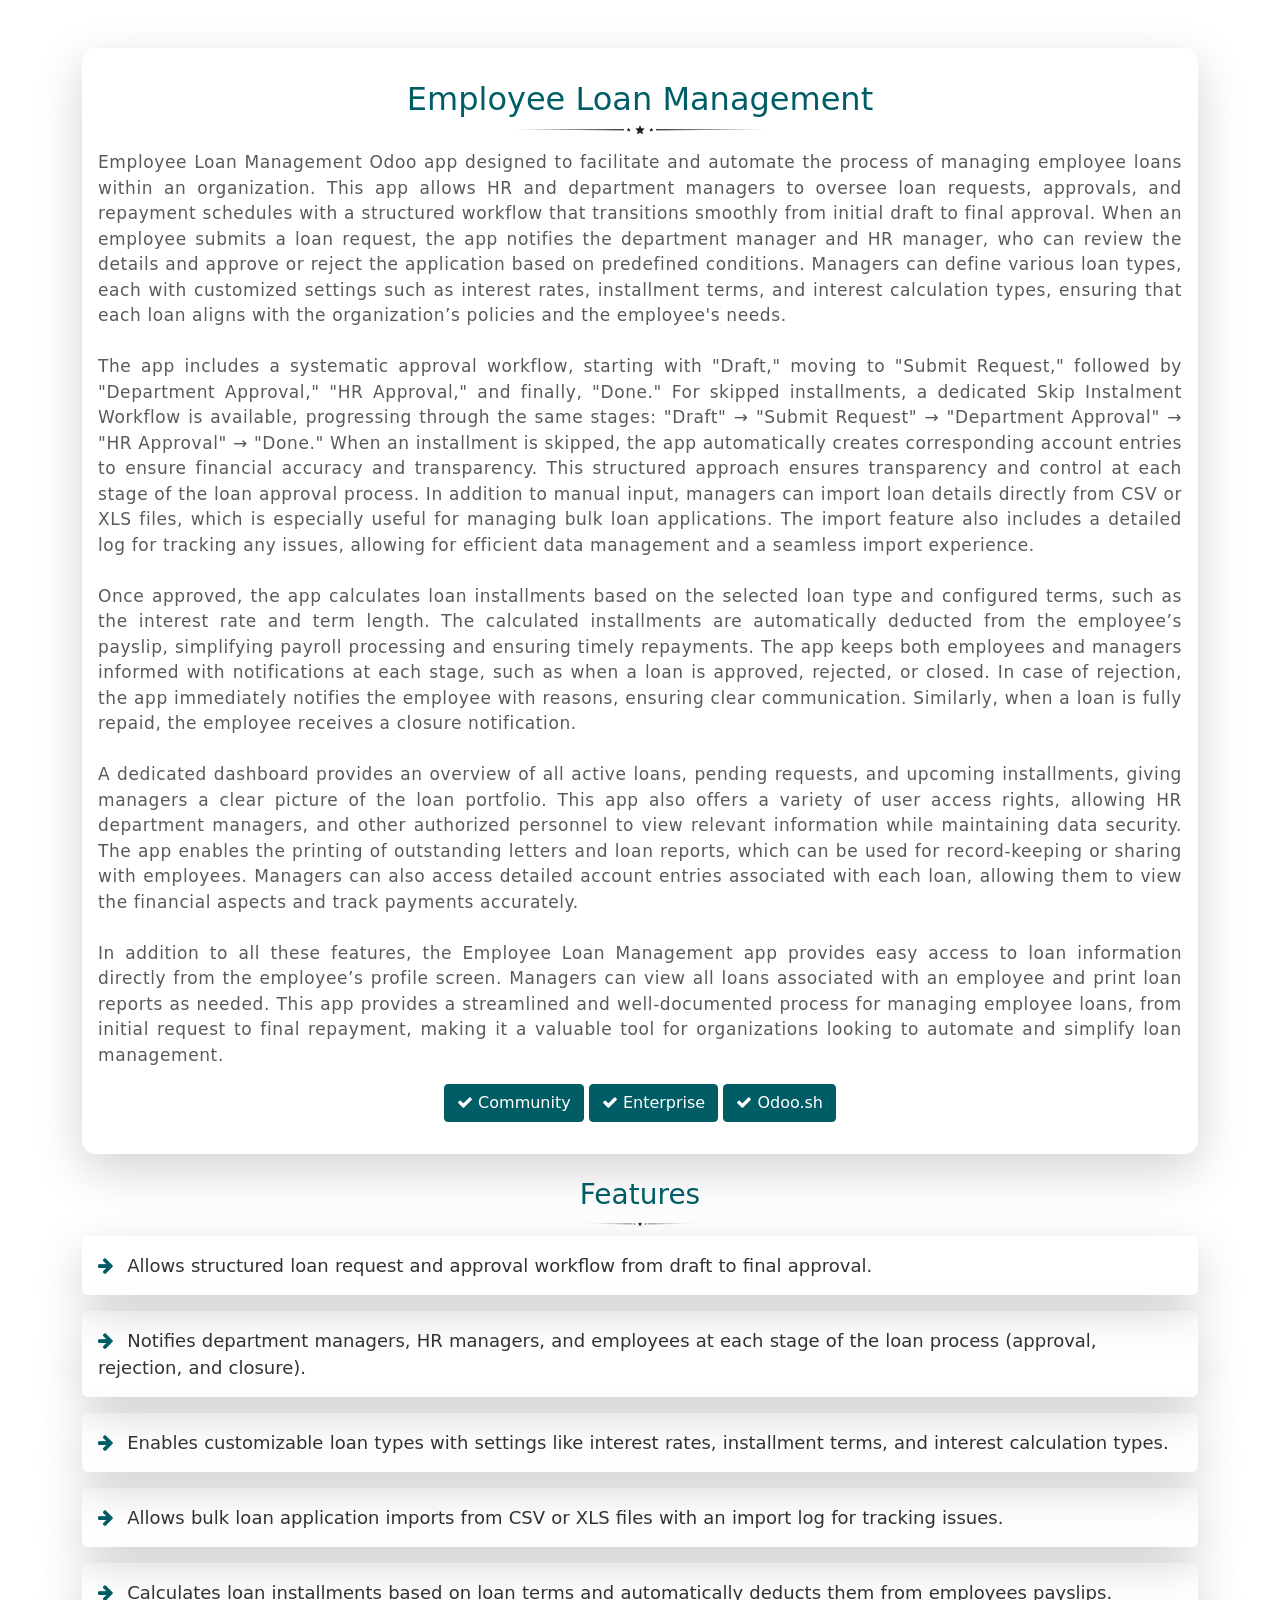
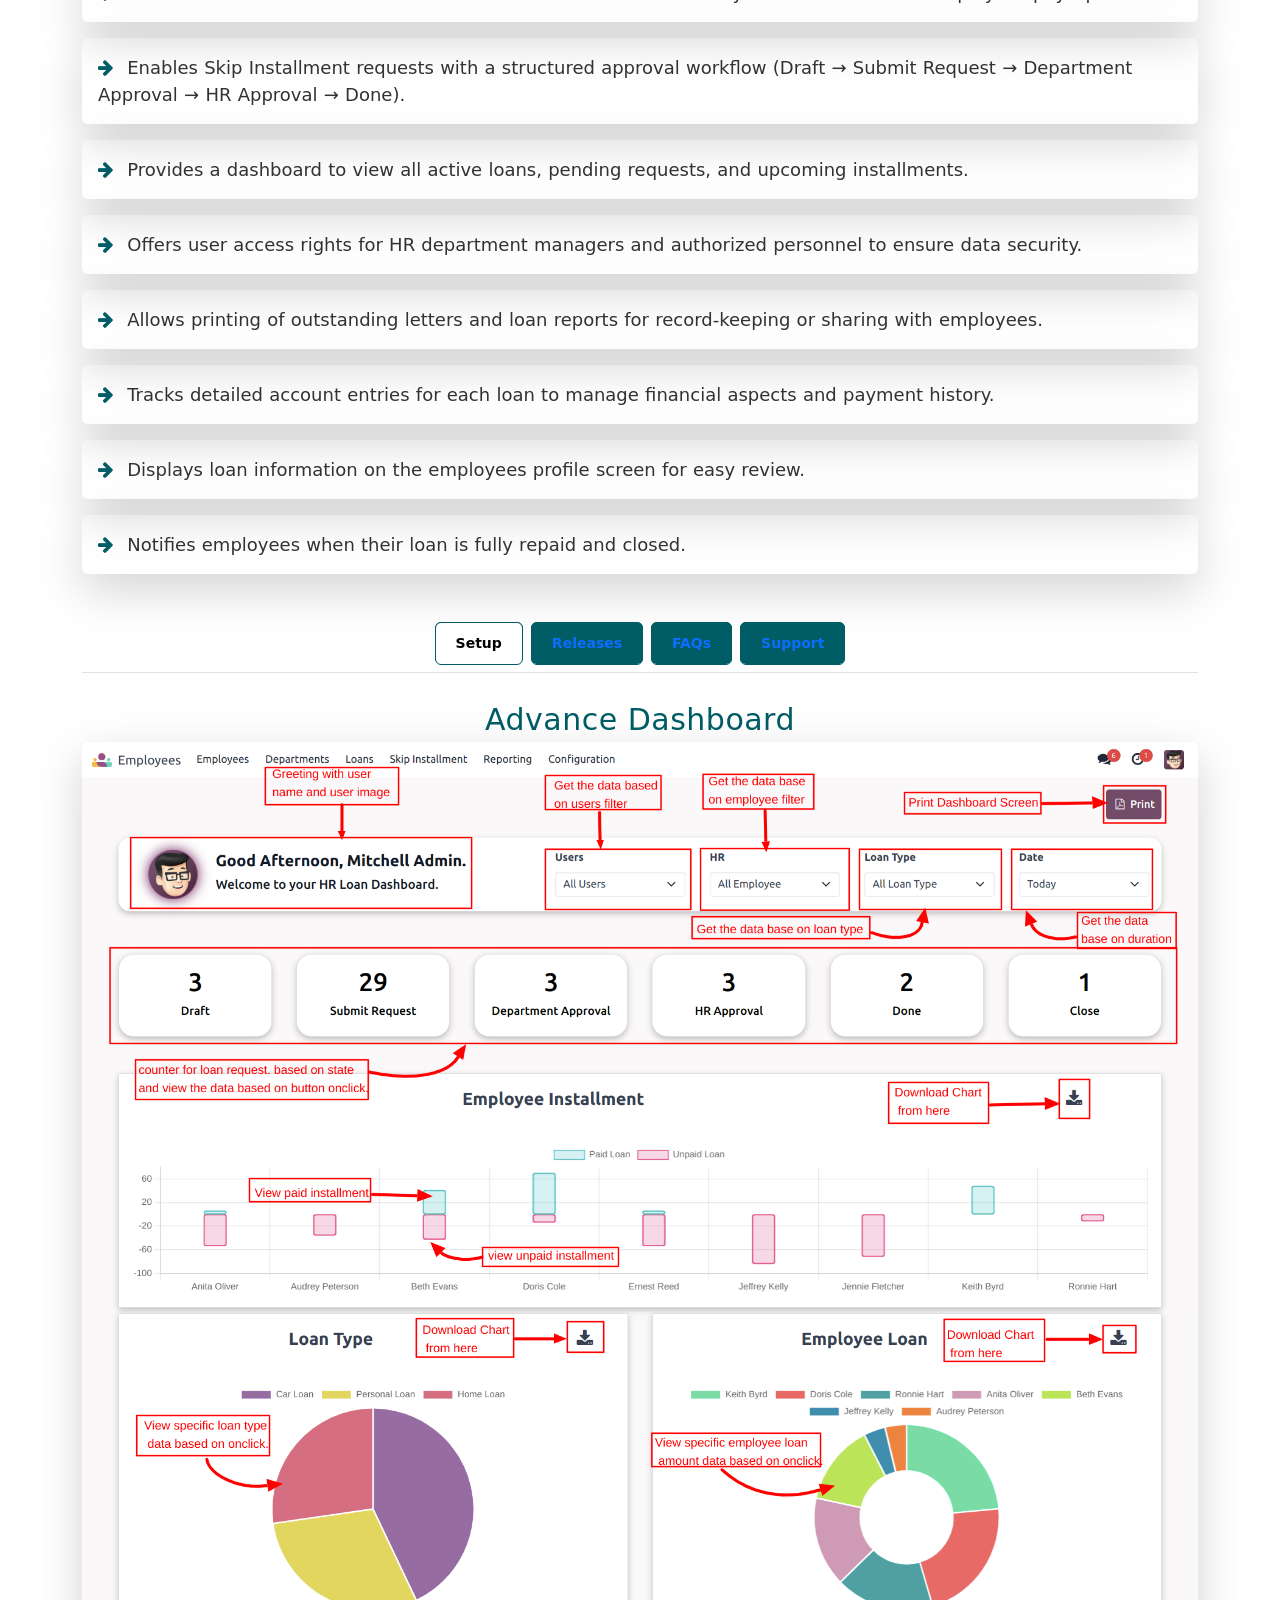
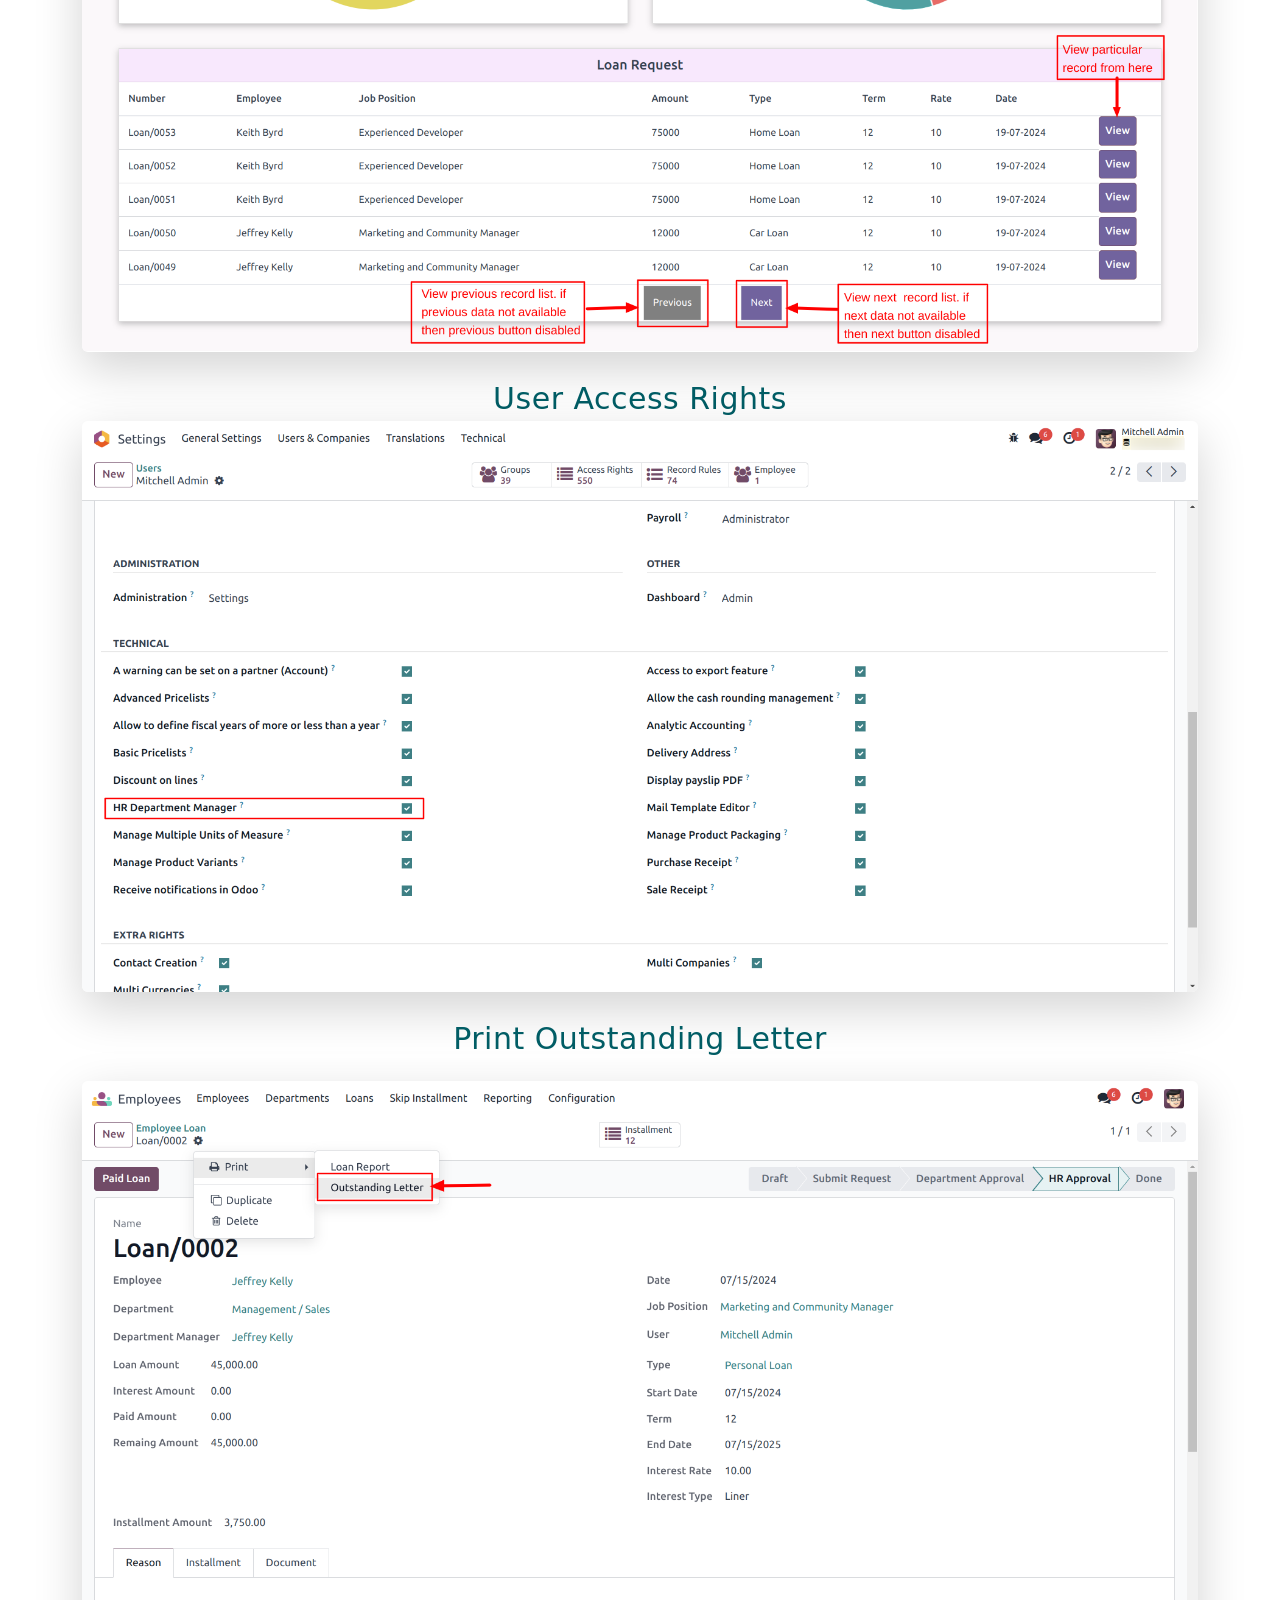
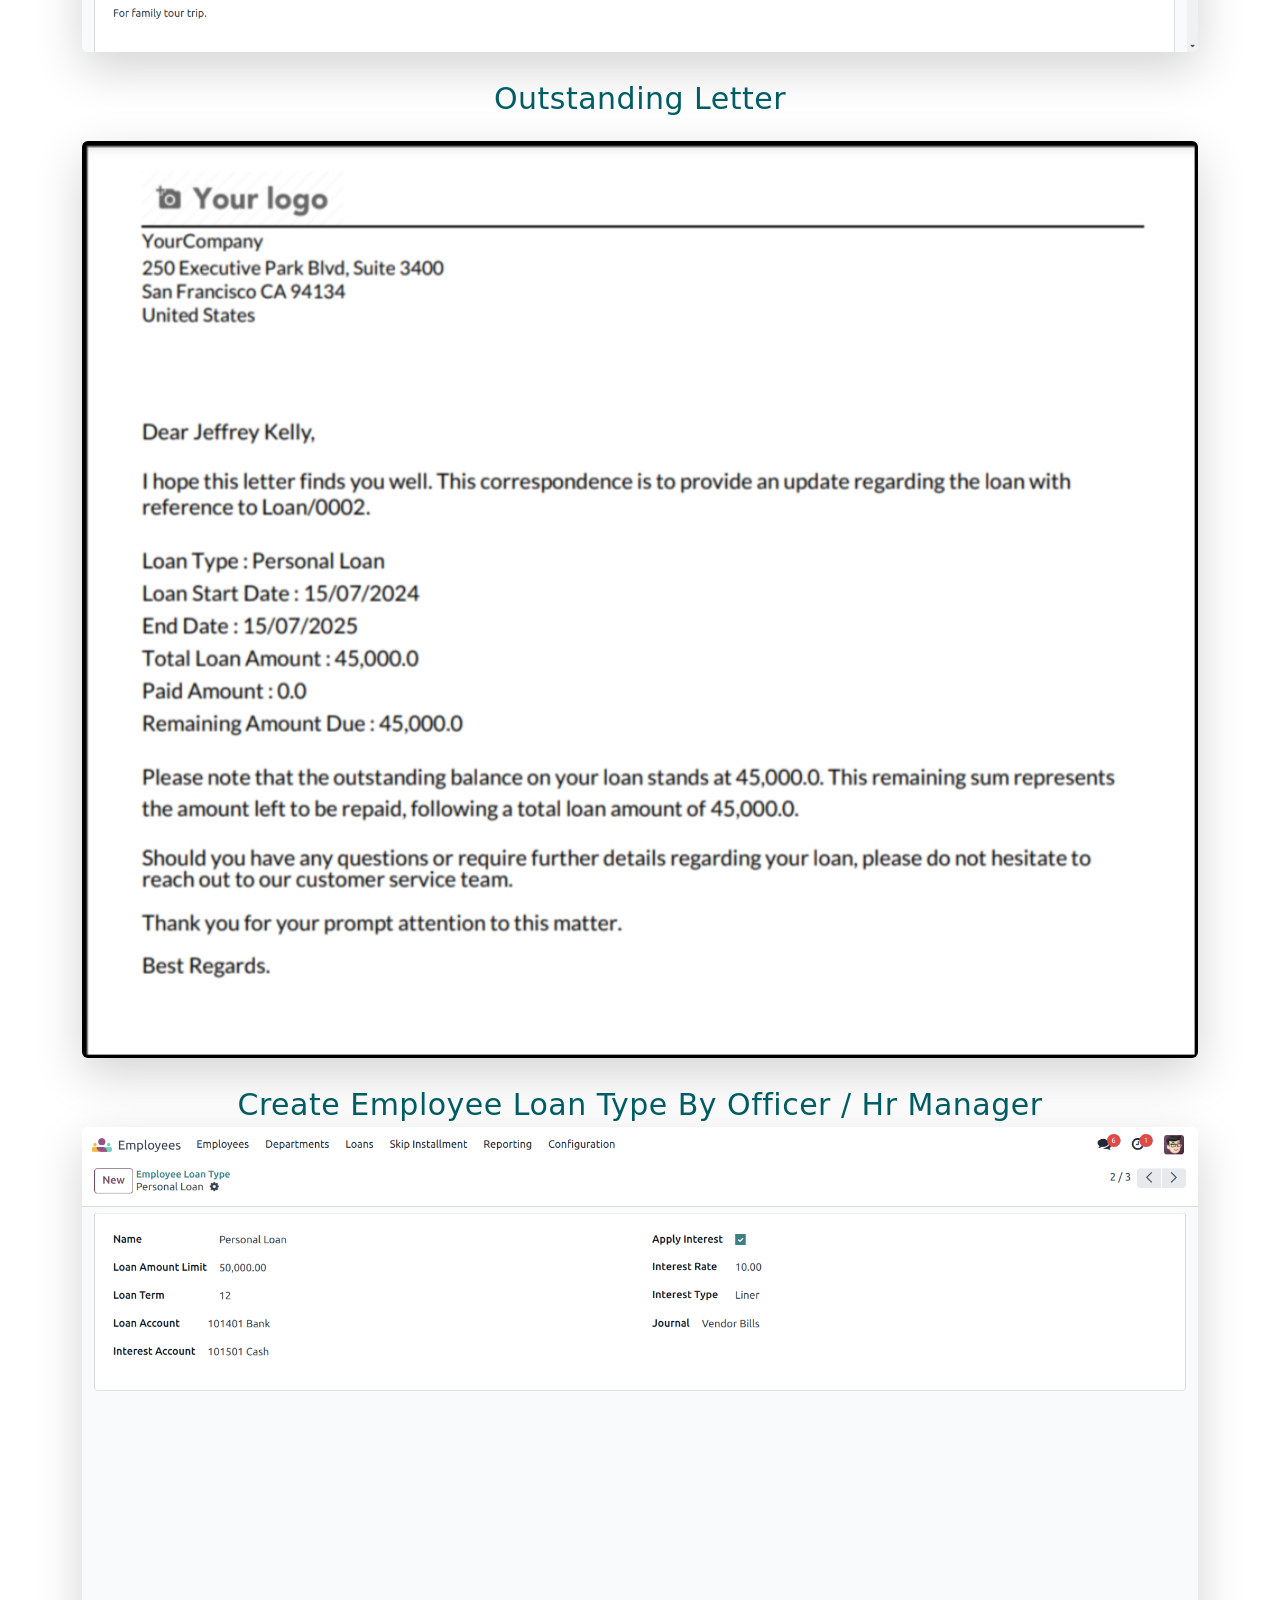
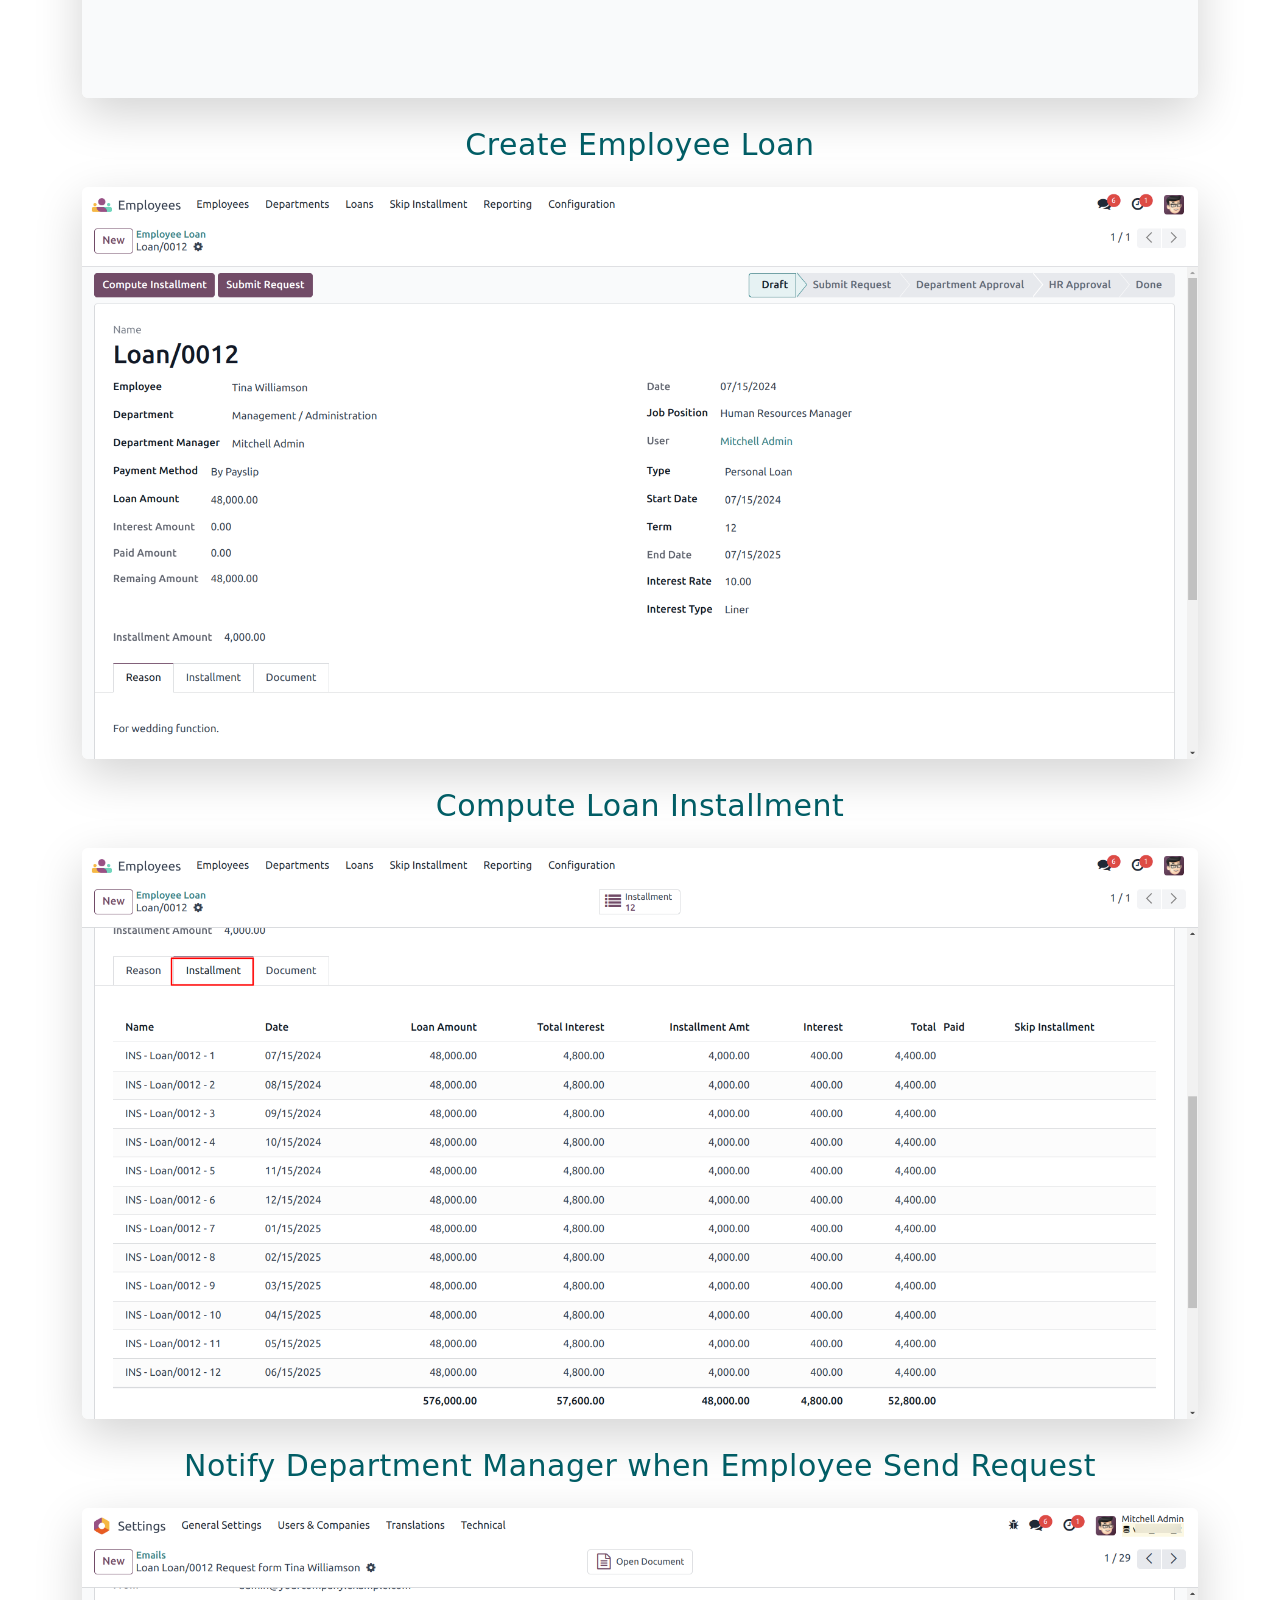
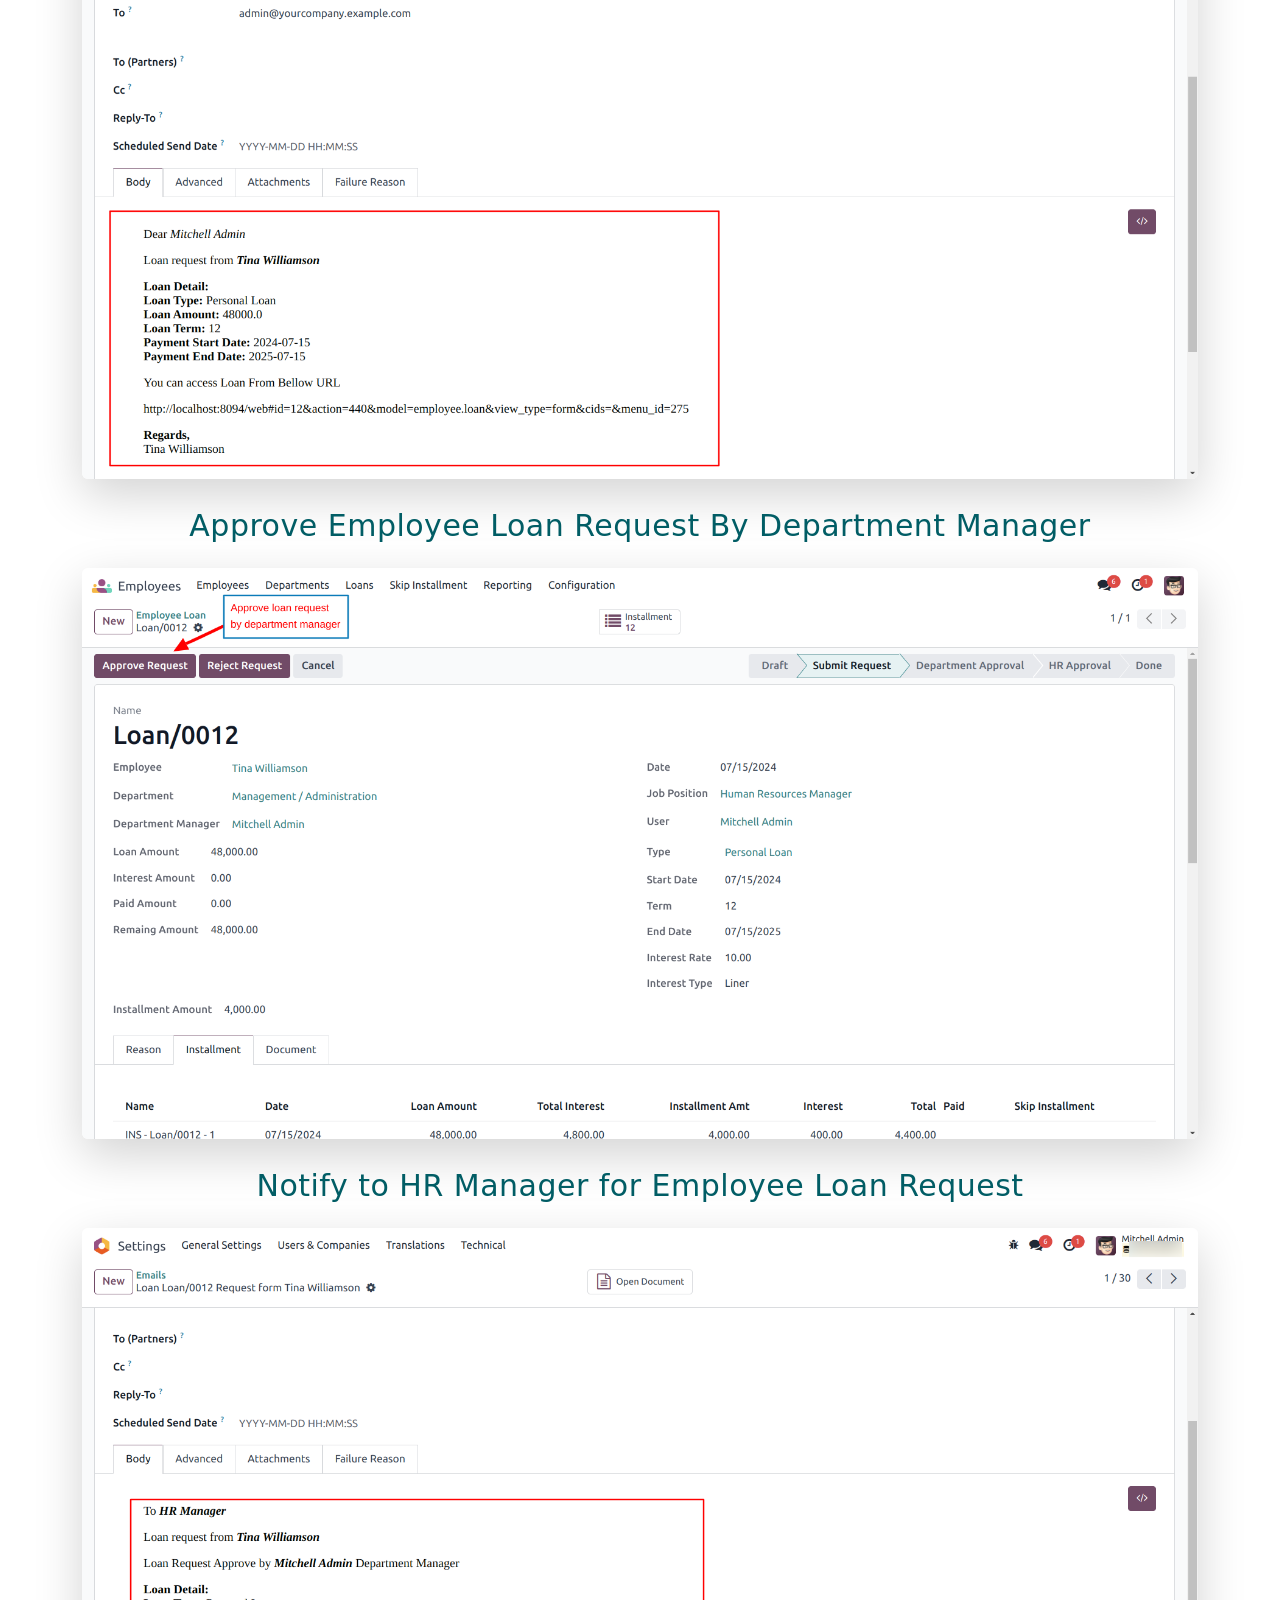
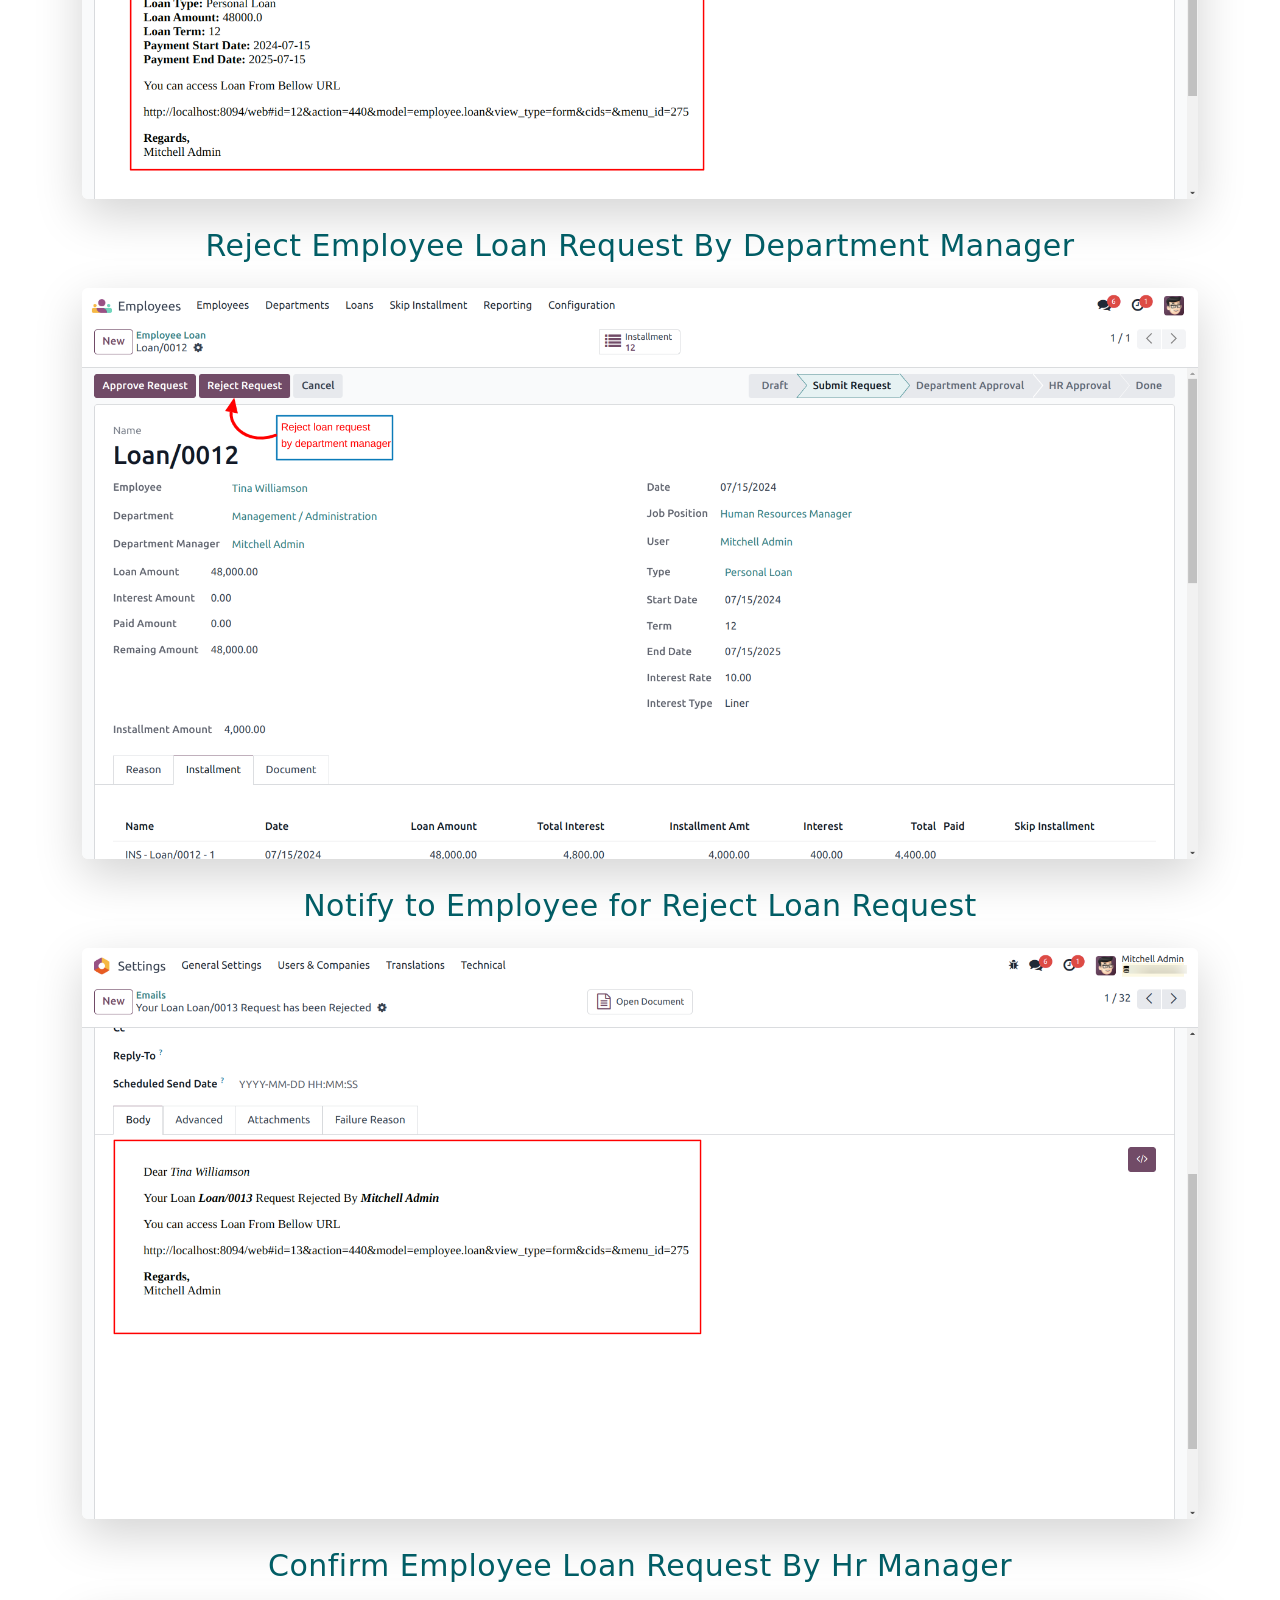
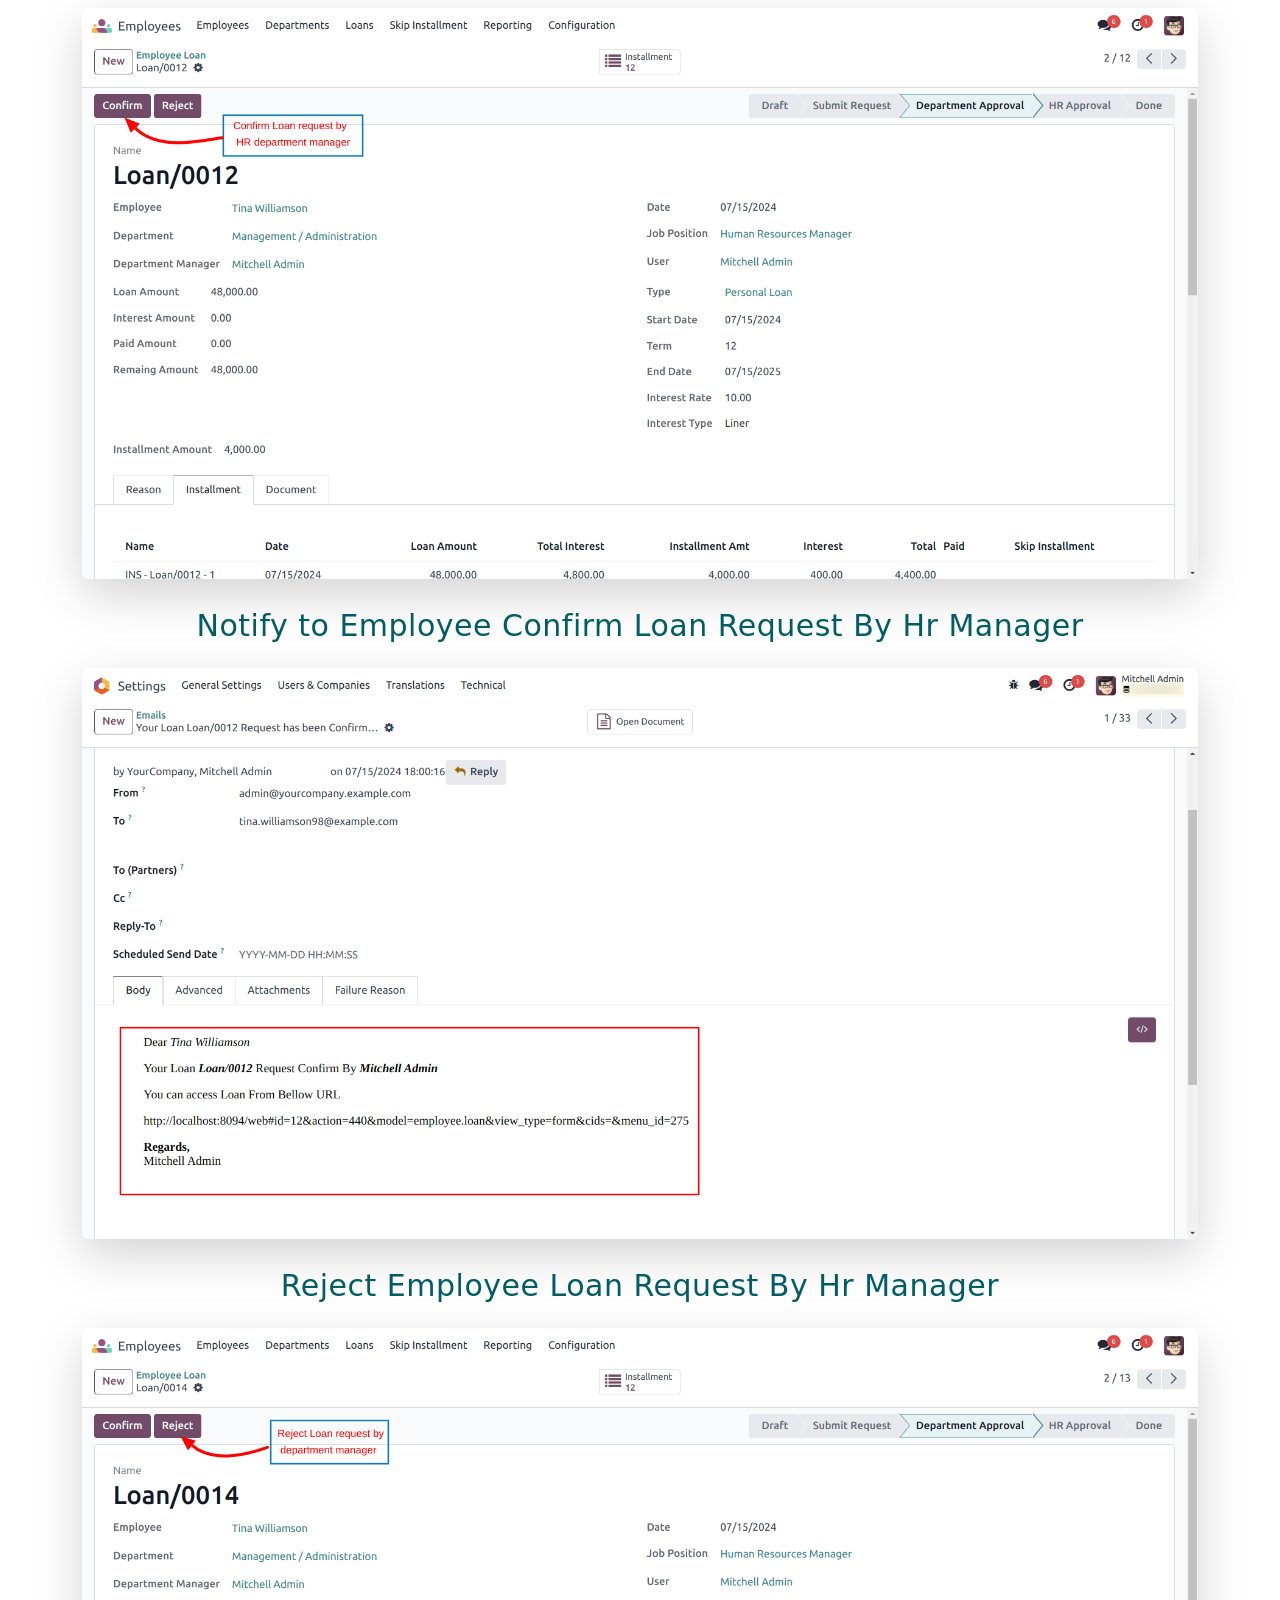
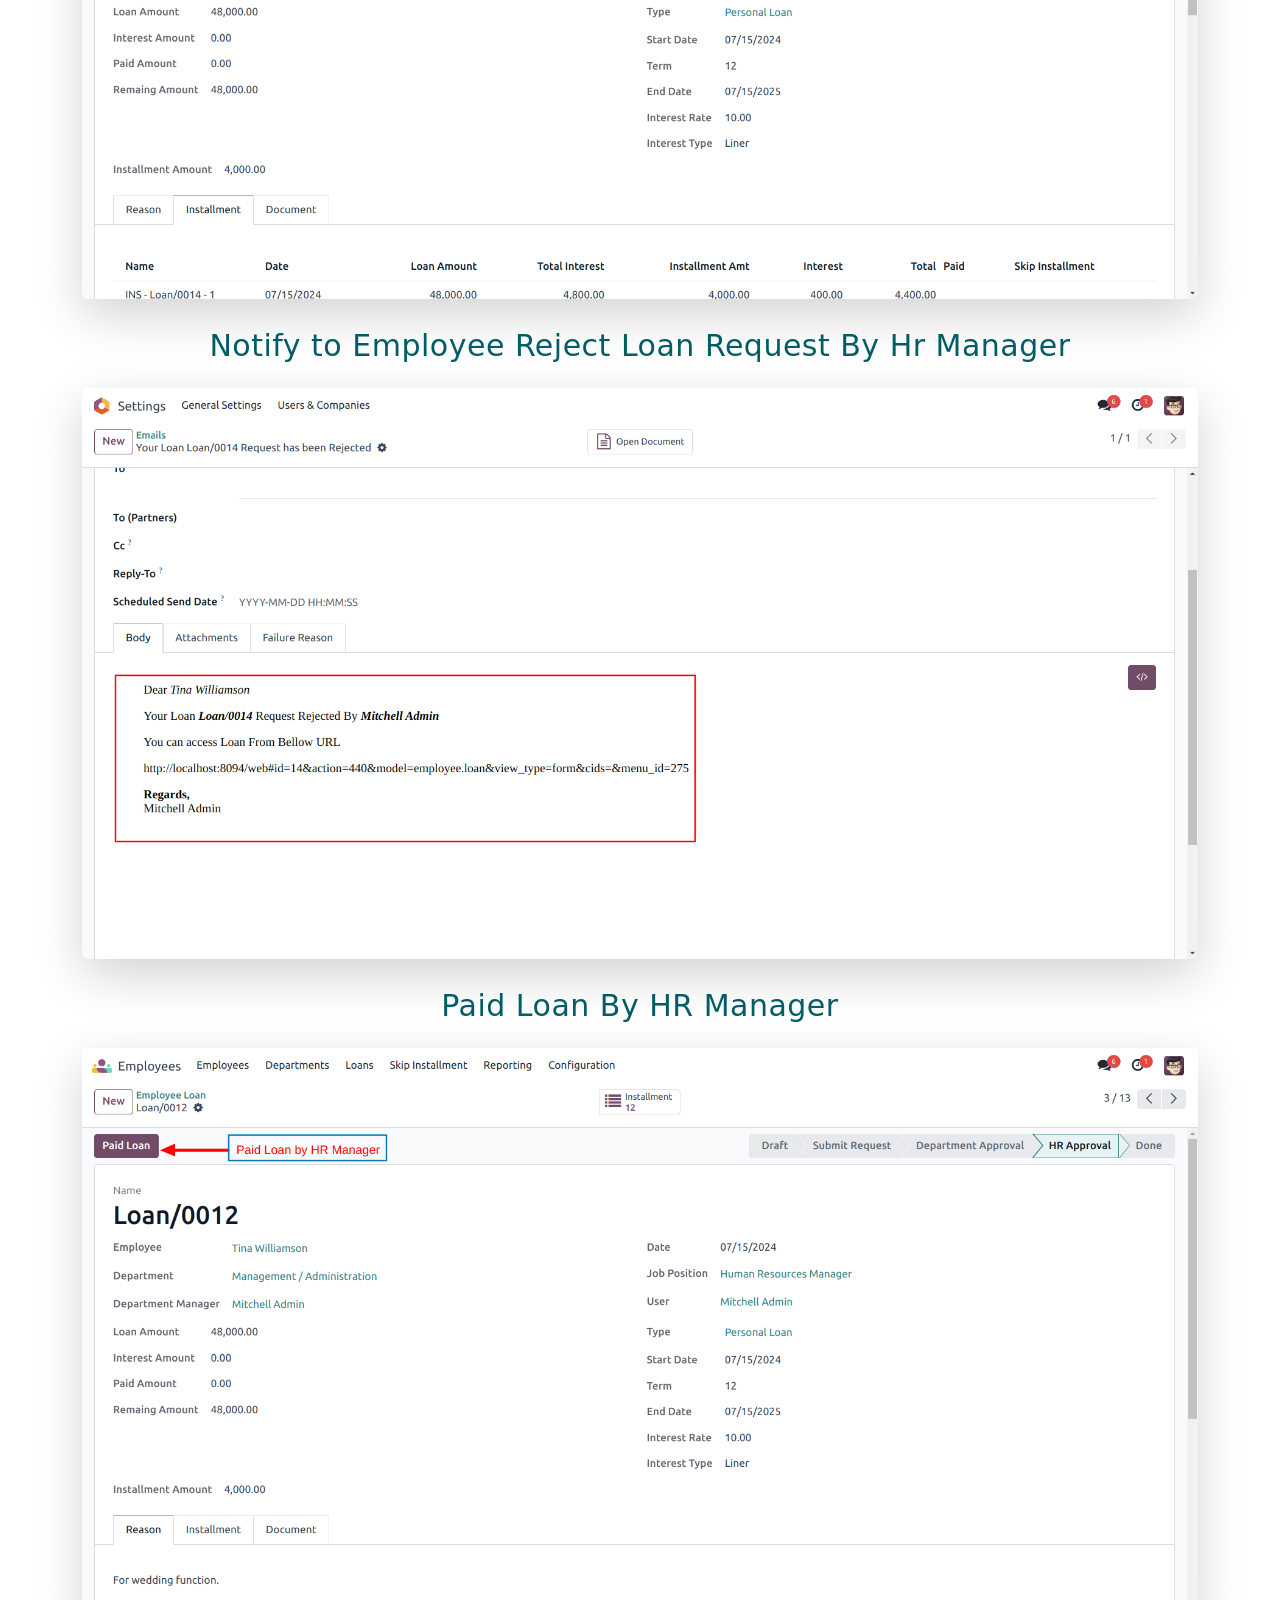
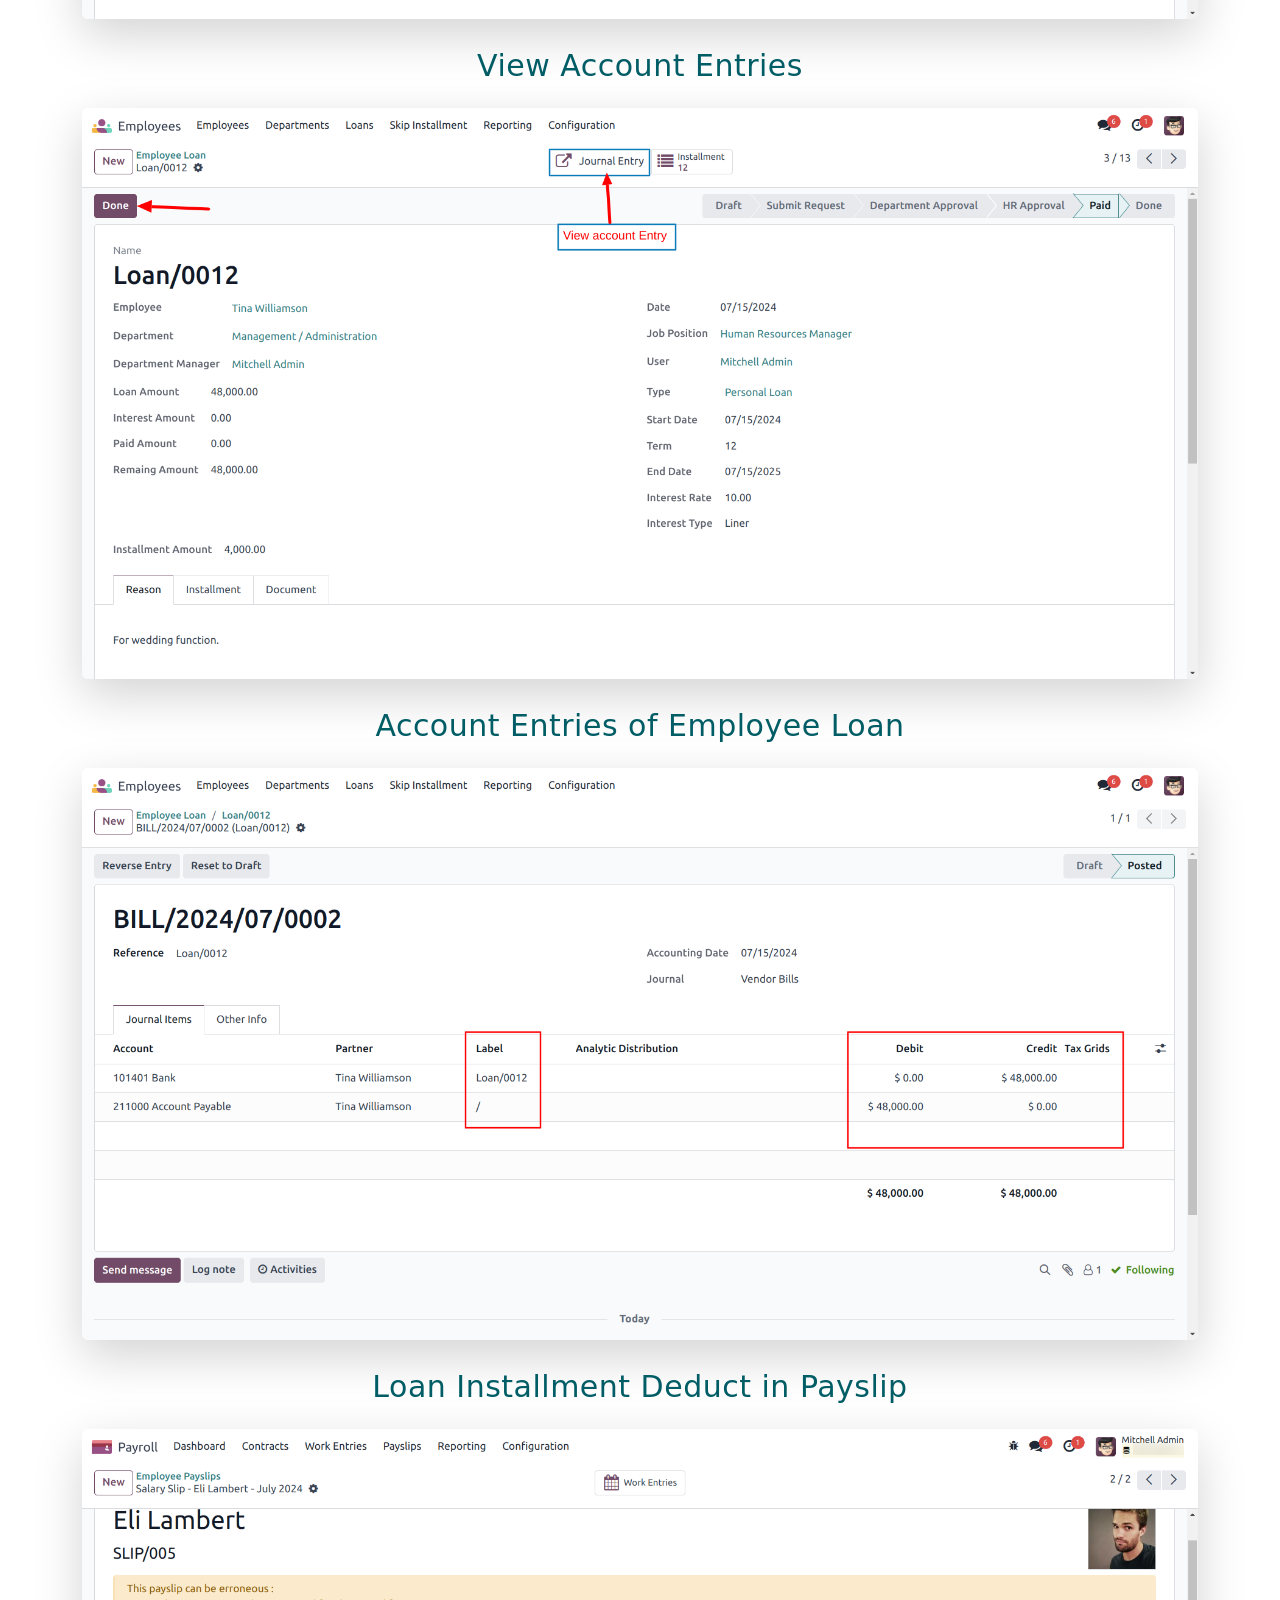
<file: dev_hr_loan/static/description/index.html>
<!DOCTYPE html>
<html lang="en">

<head>
    <meta charset="UTF-8">
    <meta name="viewport" content="width=device-width, initial-scale=1.0">
    <title>Employee Loan Management | Odoo App</title>
    <meta name="description" content="Employee Loan Management | Odoo App">
    <meta name="keywords" content="Employee Loan Management | Odoo App">
    <link rel="stylesheet" href="https://cdn.jsdelivr.net/npm/bootstrap@5.1.3/dist/css/bootstrap.min.css"
        integrity="sha384-1BmE4kWBq78iYhFldvKuhfTAU6auU8tT94WrHftjDbrCEXSU1oBoqyl2QvZ6jIW3" crossorigin="anonymous">
    <link rel="stylesheet" href="https://cdnjs.cloudflare.com/ajax/libs/font-awesome/4.7.0/css/font-awesome.min.css">
    <script src="https://cdn.jsdelivr.net/npm/bootstrap@5.3.2/dist/js/bootstrap.bundle.min.js"></script>

</head>

<body>
    <div class="container mt-5">
        <!-- heading & description -->
        <section id="dev_intro" class="mt-2">
            <div class="product-card shadow-lg p-3" style="border-radius: 14px;">
                <div class="card-body text-center mt-3">
                    <h2 class="card-title" style="color: #015d65;">
                        Employee Loan Management
                    </h2>
                    <img src="images/seprator.png" alt="seprator" width=250 />
                    <p class="card-text description mt-2"
                        style="color: #5a5a5a; font-size: 17px; letter-spacing: 0.6px; text-align: justify;">
                        Employee Loan Management Odoo app designed to facilitate and automate the process of managing
                        employee loans within an organization. This app allows HR and department managers to oversee
                        loan requests, approvals, and repayment schedules with a structured workflow that transitions
                        smoothly from initial draft to final approval. When an employee submits a loan request, the app
                        notifies the department manager and HR manager, who can review the details and approve or reject
                        the application based on predefined conditions. Managers can define various loan types, each
                        with customized settings such as interest rates, installment terms, and interest calculation
                        types, ensuring that each loan aligns with the organization’s policies and the employee's needs.
                        <br><br>
                        The app includes a systematic approval workflow, starting with "Draft," moving to "Submit
                        Request," followed by "Department Approval," "HR Approval," and finally, "Done." For skipped
                        installments, a dedicated Skip Instalment Workflow is available, progressing through the same
                        stages: "Draft" → "Submit Request" → "Department Approval" → "HR Approval" → "Done." When an
                        installment is skipped, the app automatically creates corresponding account entries to ensure
                        financial accuracy and transparency. This structured
                        approach ensures transparency and control at each stage of the loan approval process. In
                        addition to manual input, managers can import loan details directly from CSV or XLS files, which
                        is especially useful for managing bulk loan applications. The import feature also includes a
                        detailed log for tracking any issues, allowing for efficient data management and a seamless
                        import experience.
                        <br><br>
                        Once approved, the app calculates loan installments based on the selected loan type and
                        configured terms, such as the interest rate and term length. The calculated installments are
                        automatically deducted from the employee’s payslip, simplifying payroll processing and ensuring
                        timely repayments. The app keeps both employees and managers informed with notifications at each
                        stage, such as when a loan is approved, rejected, or closed. In case of rejection, the app
                        immediately notifies the employee with reasons, ensuring clear communication. Similarly, when a
                        loan is fully repaid, the employee receives a closure notification.
                        <br><br>
                        A dedicated dashboard provides an overview of all active loans, pending requests, and upcoming
                        installments, giving managers a clear picture of the loan portfolio. This app also offers a
                        variety of user access rights, allowing HR department managers, and other authorized
                        personnel to view relevant information while maintaining data security. The app enables the
                        printing of outstanding letters and loan reports, which can be used for record-keeping or
                        sharing with employees. Managers can also access detailed account entries associated with each
                        loan, allowing them to view the financial aspects and track payments accurately.
                        <br><br>
                        In addition to all these features, the Employee Loan Management app provides easy access to loan
                        information directly from the employee’s profile screen. Managers can view all loans associated
                        with an employee and print loan reports as needed. This app provides a streamlined and
                        well-documented process for managing employee loans, from initial request to final repayment,
                        making it a valuable tool for organizations looking to automate and simplify loan management.
                    </p>
                    <div class="row my-3 text-center">
                        <div class="col">
                            <span class='btn btn-primary'
                                style="position: relative; overflow: hidden; border: 1px solid transparent; padding: .375rem .75rem; font-size: 1rem; line-height: 1.5; border-radius: .25rem; background-color: #015d65; border-color: #015d65;">
                                <i class='fa fa-check'></i>
                                <span>Community</span>
                            </span>
                            <span class='btn btn-primary'
                                style="position: relative; overflow: hidden; border: 1px solid transparent; padding: .375rem .75rem; font-size: 1rem; line-height: 1.5; border-radius: .25rem; background-color: #015d65; border-color: #015d65;">
                                <i class='fa fa-check'></i>
                                <span>Enterprise</span>
                            </span>
                            <span class='btn btn-primary'
                                style="position: relative; overflow: hidden; border: 1px solid transparent; padding: .375rem .75rem; font-size: 1rem; line-height: 1.5; border-radius: .25rem; background-color: #015d65; border-color: #015d65;">
                                <i class='fa fa-check'></i>
                                <span>Odoo.sh</span>
                            </span>
                        </div>
                    </div>
                </div>
            </div>
        </section>

        <!-- features -->
        <section id="features" class="mt-4">
            <div class="text-center">
                <h3 class="mb-0" style="color: #015d65;">Features</h3>
                <img src="images/seprator.png" alt="seprator" width=120 />
            </div>
            <ul class="list-unstyled" style="font-weight: 500; font-size: 18px; color: #323232; word-spacing: 0.5px;">
                <li class="shadow-lg rounded mb-3 p-3">
                    <span class="fa fa-arrow-right" style="color: #015d65;"> </span>
                    <span class="p-2">Allows structured loan request and approval workflow from draft to final approval.
                    </span>
                </li>
                <li class="shadow-lg rounded mb-3 p-3">
                    <span class="fa fa-arrow-right" style="color: #015d65;"> </span>
                    <span class="p-2"> Notifies department managers, HR managers, and employees at each stage of the
                        loan process (approval, rejection, and closure). </span>
                </li>
                <li class="shadow-lg rounded mb-3 p-3">
                    <span class="fa fa-arrow-right" style="color: #015d65;"> </span>
                    <span class="p-2"> Enables customizable loan types with settings like interest rates, installment
                        terms, and interest calculation types. </span>
                </li>
                <li class="shadow-lg rounded mb-3 p-3">
                    <span class="fa fa-arrow-right" style="color: #015d65;"> </span>
                    <span class="p-2"> Allows bulk loan application imports from CSV or XLS files with an import log for
                        tracking issues. </span>
                </li>
                <li class="shadow-lg rounded mb-3 p-3">
                    <span class="fa fa-arrow-right" style="color: #015d65;"> </span>
                    <span class="p-2"> Calculates loan installments based on loan terms and automatically deducts them
                        from employees payslips.</span>
                </li>
                <li class="shadow-lg rounded mb-3 p-3">
                    <span class="fa fa-arrow-right" style="color: #015d65;"> </span>
                    <span class="p-2">Enables Skip Installment requests with a structured approval workflow (Draft →
                        Submit Request → Department Approval → HR Approval → Done).
                    </span>
                </li>
                <li class="shadow-lg rounded mb-3 p-3">
                    <span class="fa fa-arrow-right" style="color: #015d65;"> </span>
                    <span class="p-2"> Provides a dashboard to view all active loans, pending requests, and upcoming
                        installments. </span>
                </li>
                <li class="shadow-lg rounded mb-3 p-3">
                    <span class="fa fa-arrow-right" style="color: #015d65;"> </span>
                    <span class="p-2"> Offers user access rights for HR department managers and authorized personnel to
                        ensure data security.</span>
                </li>
                <li class="shadow-lg rounded mb-3 p-3">
                    <span class="fa fa-arrow-right" style="color: #015d65;"> </span>
                    <span class="p-2"> Allows printing of outstanding letters and loan reports for record-keeping or
                        sharing with employees.</span>
                </li>
                <li class="shadow-lg rounded mb-3 p-3">
                    <span class="fa fa-arrow-right" style="color: #015d65;"> </span>
                    <span class="p-2"> Tracks detailed account entries for each loan to manage financial aspects and
                        payment history.</span>
                </li>
                <li class="shadow-lg rounded mb-3 p-3">
                    <span class="fa fa-arrow-right" style="color: #015d65;"> </span>
                    <span class="p-2"> Displays loan information on the employees profile screen for easy review.</span>
                </li>
                <li class="shadow-lg rounded mb-3 p-3">
                    <span class="fa fa-arrow-right" style="color: #015d65;"> </span>
                    <span class="p-2"> Notifies employees when their loan is fully repaid and closed.</span>
                </li>
            </ul>
        </section>

        <!-- tabs -->
        <section id="tabs" class="mt-5">
            <ul class="nav nav-tabs justify-content-center pb-2" role="tablist">
                <li class="nav-item rounded mx-1"
                    style="color: white !important; cursor: pointer; text-decoration: none; background-color: #015d65; font-weight: 600; font-size: 14px;">
                    <span class="nav-link active rounded"
                        style=" cursor: pointer; border: 1px solid #015d65;  padding: 10px 20px;" data-bs-toggle="tab"
                        href="#Configurations">
                        Setup
                    </span>
                </li>
                <li class="nav-item rounded mx-1"
                    style="color: white !important; cursor: pointer; text-decoration: none; background-color: #015d65; font-weight: 600; font-size: 14px;">
                    <span class="nav-link rounded"
                        style=" cursor: pointer; border: 1px solid #015d65;  padding: 10px 20px;" data-bs-toggle="tab"
                        href="#Release">
                        Releases
                    </span>
                </li>
                <li class="nav-item rounded mx-1"
                    style="color: white !important; cursor: pointer; text-decoration: none; background-color: #015d65; font-weight: 600; font-size: 14px;">
                    <span class="nav-link rounded"
                        style=" cursor: pointer; border: 1px solid #015d65;  padding: 10px 20px;" data-bs-toggle="tab"
                        href="#faqs">
                        FAQs
                    </span>
                </li>
                <li class="nav-item rounded mx-1"
                    style="color: white !important; cursor: pointer; text-decoration: none; background-color: #015d65; font-weight: 600; font-size: 14px;">
                    <span class="nav-link rounded"
                        style=" cursor: pointer; border: 1px solid #015d65;  padding: 10px 20px;" data-bs-toggle="tab"
                        href="#support">
                        Support
                    </span>
                </li>
            </ul>

            <div class="tab-content">
                <div class="tab-pane fade show active" id="Configurations" role="tabpanel">
                    <section id="screenshot" class="text-center" style="color: #015d65;">
                        <div class="mt-4">
                            <p style="font-size: 30px; margin: auto; letter-spacing: .5px">
                                Advance Dashboard
                            </p>
                            <div class="col-md-12">
                                <img class="img-responsive rounded shadow-lg" src="screens/hr_loan_dashboard.png"
                                    alt="Loan Management Workflow" style="width:100%">
                            </div>
                        </div>
                        <div class="mt-4">
                            <p style="font-size: 30px; margin: auto; letter-spacing: .5px">
                                User Access Rights
                            </p>
                            <div class="col-md-12">
                                <img class="img-responsive rounded shadow-lg" src="screens/hr_loan_1.png"
                                    alt="Loan Management Workflow" style="width:100%">
                            </div>
                        </div>
                        <div class="mt-4">
                            <p style="font-size: 30px; margin: auto; letter-spacing: .5px">
                                Print Outstanding Letter
                            </p>
                            <p style="font-size: 18px; margin: auto; margin-bottom: 20px; max-width: 80%;"></p>
                            <div class="col-md-12">
                                <img class="img-responsive rounded shadow-lg" src="screens/hr_loan_2.png"
                                    alt="Loan Management Workflow" style="width:100%">
                            </div>
                        </div>
                        <div class="mt-4">
                            <p style="font-size: 30px; margin: auto; letter-spacing: .5px">
                                Outstanding Letter
                            </p>
                            <p style="font-size: 18px; margin: auto; margin-bottom: 20px; max-width: 80%;"></p>
                            <div class="col-md-12">
                                <img class="img-responsive rounded shadow-lg" src="screens/hr_loan_3.png"
                                    alt="Loan Management Workflow" style="width:100%">
                            </div>
                        </div>
                        <div class="mt-4">
                            <p style="font-size: 30px; margin: auto; letter-spacing: .5px">
                                Create Employee Loan Type By Officer / Hr Manager
                            </p>
                            <div class="col-md-12">
                                <img class="img-responsive rounded shadow-lg" src="screens/hr_loan_6.png"
                                    alt="Loan Management Workflow" style="width:100%">
                            </div>
                        </div>
                        <div class="mt-4">
                            <p style="font-size: 30px; margin: auto; letter-spacing: .5px">
                                Create Employee Loan
                            </p>
                            <p style="font-size: 18px; margin: auto; margin-bottom: 20px; max-width: 80%;"></p>
                            <div class="col-md-12">
                                <img class="img-responsive rounded shadow-lg" src="screens/hr_loan_7.png"
                                    alt="Loan Management Workflow" style="width:100%">
                            </div>
                        </div>
                        <div class="mt-4">
                            <p style="font-size: 30px; margin: auto; letter-spacing: .5px">
                                Compute Loan Installment
                            </p>
                            <p style="font-size: 18px; margin: auto; margin-bottom: 20px; max-width: 80%;"></p>
                            <div class="col-md-12">
                                <img class="img-responsive rounded shadow-lg" src="screens/hr_loan_8.png"
                                    alt="Loan Management Workflow" style="width:100%">
                            </div>
                        </div>
                        <div class="mt-4">
                            <p style="font-size: 30px; margin: auto; letter-spacing: .5px">
                                Notify Department Manager when Employee Send Request
                            </p>
                            <p style="font-size: 18px; margin: auto; margin-bottom: 20px; max-width: 80%;"></p>
                            <div class="col-md-12">
                                <img class="img-responsive rounded shadow-lg" src="screens/hr_loan_9.png"
                                    alt="Loan Management Workflow" style="width:100%">
                            </div>
                        </div>
                        <div class="mt-4">
                            <p style="font-size: 30px; margin: auto; letter-spacing: .5px">
                                Approve Employee Loan Request By Department Manager
                            </p>
                            <p style="font-size: 18px; margin: auto; margin-bottom: 20px; max-width: 80%;"></p>
                            <div class="col-md-12">
                                <img class="img-responsive rounded shadow-lg" src="screens/hr_loan_10.png"
                                    alt="Loan Management Workflow" style="width:100%">
                            </div>
                        </div>
                        <div class="mt-4">
                            <p style="font-size: 30px; margin: auto; letter-spacing: .5px">
                                Notify to HR Manager for Employee Loan Request
                            </p>
                            <p style="font-size: 18px; margin: auto; margin-bottom: 20px; max-width: 80%;"></p>
                            <div class="col-md-12">
                                <img class="img-responsive rounded shadow-lg" src="screens/hr_loan_11.png"
                                    alt="Loan Management Workflow" style="width:100%">
                            </div>
                        </div>
                        <div class="mt-4">
                            <p style="font-size: 30px; margin: auto; letter-spacing: .5px">
                                Reject Employee Loan Request By Department Manager
                            </p>
                            <p style="font-size: 18px; margin: auto; margin-bottom: 20px; max-width: 80%;"></p>
                            <div class="col-md-12">
                                <img class="img-responsive rounded shadow-lg" src="screens/hr_loan_12.png"
                                    alt="Loan Management Workflow" style="width:100%">
                            </div>
                        </div>
                        <div class="mt-4">
                            <p style="font-size: 30px; margin: auto; letter-spacing: .5px">
                                Notify to Employee for Reject Loan Request
                            </p>
                            <p style="font-size: 18px; margin: auto; margin-bottom: 20px; max-width: 80%;"></p>
                            <div class="col-md-12">
                                <img class="img-responsive rounded shadow-lg" src="screens/hr_loan_13.png"
                                    alt="Loan Management Workflow" style="width:100%">
                            </div>
                        </div>
                        <div class="mt-4">
                            <p style="font-size: 30px; margin: auto; letter-spacing: .5px">
                                Confirm Employee Loan Request By Hr Manager
                            </p>
                            <p style="font-size: 18px; margin: auto; margin-bottom: 20px; max-width: 80%;"></p>
                            <div class="col-md-12">
                                <img class="img-responsive rounded shadow-lg" src="screens/hr_loan_14.png"
                                    alt="Loan Management Workflow" style="width:100%">
                            </div>
                        </div>
                        <div class="mt-4">
                            <p style="font-size: 30px; margin: auto; letter-spacing: .5px">
                                Notify to Employee Confirm Loan Request By Hr Manager
                            </p>
                            <p style="font-size: 18px; margin: auto; margin-bottom: 20px; max-width: 80%;"></p>
                            <div class="col-md-12">
                                <img class="img-responsive rounded shadow-lg" src="screens/hr_loan_15.png"
                                    alt="Loan Management Workflow" style="width:100%">
                            </div>
                        </div>
                        <div class="mt-4">
                            <p style="font-size: 30px; margin: auto; letter-spacing: .5px">
                                Reject Employee Loan Request By Hr Manager
                            </p>
                            <p style="font-size: 18px; margin: auto; margin-bottom: 20px; max-width: 80%;"></p>
                            <div class="col-md-12">
                                <img class="img-responsive rounded shadow-lg" src="screens/hr_loan_16.png"
                                    alt="Loan Management Workflow" style="width:100%">
                            </div>
                        </div>
                        <div class="mt-4">
                            <p style="font-size: 30px; margin: auto; letter-spacing: .5px">
                                Notify to Employee Reject Loan Request By Hr Manager
                            </p>
                            <p style="font-size: 18px; margin: auto; margin-bottom: 20px; max-width: 80%;"></p>
                            <div class="col-md-12">
                                <img class="img-responsive rounded shadow-lg" src="screens/hr_loan_17.png"
                                    alt="Loan Management Workflow" style="width:100%">
                            </div>
                        </div>
                        <div class="mt-4">
                            <p style="font-size: 30px; margin: auto; letter-spacing: .5px">
                                Paid Loan By HR Manager
                            </p>
                            <p style="font-size: 18px; margin: auto; margin-bottom: 20px; max-width: 80%;"></p>
                            <div class="col-md-12">
                                <img class="img-responsive rounded shadow-lg" src="screens/hr_loan_18.png"
                                    alt="Loan Management Workflow" style="width:100%">
                            </div>
                        </div>
                        <div class="mt-4">
                            <p style="font-size: 30px; margin: auto; letter-spacing: .5px">
                                View Account Entries
                            </p>
                            <p style="font-size: 18px; margin: auto; margin-bottom: 20px; max-width: 80%;"></p>
                            <div class="col-md-12">
                                <img class="img-responsive rounded shadow-lg" src="screens/hr_loan_19.png"
                                    alt="Loan Management Workflow" style="width:100%">
                            </div>
                        </div>
                        <div class="mt-4">
                            <p style="font-size: 30px; margin: auto; letter-spacing: .5px">
                                Account Entries of Employee Loan
                            </p>
                            <p style="font-size: 18px; margin: auto; margin-bottom: 20px; max-width: 80%;"></p>
                            <div class="col-md-12">
                                <img class="img-responsive rounded shadow-lg" src="screens/hr_loan_20.png"
                                    alt="Loan Management Workflow" style="width:100%">
                            </div>
                        </div>
                        <div class="mt-4">
                            <p style="font-size: 30px; margin: auto; letter-spacing: .5px">
                                Loan Installment Deduct in Payslip
                            </p>
                            <p style="font-size: 18px; margin: auto; margin-bottom: 20px; max-width: 80%;"></p>
                            <div class="col-md-12">
                                <img class="img-responsive rounded shadow-lg" src="screens/hr_loan_21.png"
                                    alt="Loan Management Workflow" style="width:100%">
                            </div>
                        </div>
                        <div class="mt-4">
                            <p style="font-size: 30px; margin: auto; letter-spacing: .5px">
                                Paid All installment
                            </p>
                            <p style="font-size: 18px; margin: auto; margin-bottom: 20px; max-width: 80%;"></p>
                            <div class="col-md-12">
                                <img class="img-responsive rounded shadow-lg" src="screens/hr_loan_22.png"
                                    alt="Loan Management Workflow" style="width:100%">
                            </div>
                        </div>
                        <div class="mt-4">
                            <p style="font-size: 30px; margin: auto; letter-spacing: .5px">
                                Close Employee Loan
                            </p>
                            <p style="font-size: 18px; margin: auto; margin-bottom: 20px; max-width: 80%;"></p>
                            <div class="col-md-12">
                                <img class="img-responsive rounded shadow-lg" src="screens/hr_loan_23.png"
                                    alt="Loan Management Workflow" style="width:100%">
                            </div>
                        </div>
                        <div class="mt-4">
                            <p style="font-size: 30px; margin: auto; letter-spacing: .5px">
                                Notify to Employee for Closed Loan
                            </p>
                            <p style="font-size: 18px; margin: auto; margin-bottom: 20px; max-width: 80%;"></p>
                            <div class="col-md-12">
                                <img class="img-responsive rounded shadow-lg" src="screens/hr_loan_24.png"
                                    alt="Loan Management Workflow" style="width:100%">
                            </div>
                        </div>
                        <div class="mt-4">
                            <p style="font-size: 30px; margin: auto; letter-spacing: .5px">
                                Print Loan Report
                            </p>
                            <p style="font-size: 18px; margin: auto; margin-bottom: 20px; max-width: 80%;"></p>
                            <div class="col-md-12">
                                <img class="img-responsive rounded shadow-lg" src="screens/hr_loan_30.png"
                                    alt="Loan Management Workflow" style="width:100%">
                            </div>
                        </div>
                        <div class="mt-4">
                            <p style="font-size: 30px; margin: auto; letter-spacing: .5px">
                                Loan Report
                            </p>
                            <p style="font-size: 18px; margin: auto; margin-bottom: 20px; max-width: 80%;"></p>
                            <div class="col-md-12">
                                <img class="img-responsive rounded shadow-lg" src="screens/hr_loan_31.png"
                                    alt="Loan Management Workflow" style="width:100%">
                            </div>
                        </div>
                        <div class="mt-4">
                            <p style="font-size: 30px; margin: auto; letter-spacing: .5px">
                                Create Skip Instalment and Send Reuqest
                            </p>
                            <p style="font-size: 18px; margin: auto; margin-bottom: 20px; max-width: 80%;"></p>
                            <div class="col-md-12">
                                <img class="img-responsive rounded shadow-lg" src="screens/l1.png"
                                    alt="Loan Management Workflow" style="width:100%">
                            </div>
                        </div>
                        <div class="mt-4">
                            <p style="font-size: 30px; margin: auto; letter-spacing: .5px">
                                Approve Skip Instalment Notification to Dep. Manager
                            </p>
                            <p style="font-size: 18px; margin: auto; margin-bottom: 20px; max-width: 80%;"></p>
                            <div class="col-md-12">
                                <img class="img-responsive rounded shadow-lg" src="screens/l2.png"
                                    alt="Loan Management Workflow" style="width:100%">
                            </div>
                        </div>
                        <div class="mt-4">
                            <p style="font-size: 30px; margin: auto; letter-spacing: .5px">
                                Reject Skip Instalment By Dep. Manager
                            </p>
                            <p style="font-size: 18px; margin: auto; margin-bottom: 20px; max-width: 80%;"></p>
                            <div class="col-md-12">
                                <img class="img-responsive rounded shadow-lg" src="screens/l10.png"
                                    alt="Loan Management Workflow" style="width:100%">
                            </div>
                        </div>
                        <div class="mt-4">
                            <p style="font-size: 30px; margin: auto; letter-spacing: .5px">
                                Notification to Employee for Reject Skip Instalment
                            </p>
                            <p style="font-size: 18px; margin: auto; margin-bottom: 20px; max-width: 80%;"></p>
                            <div class="col-md-12">
                                <img class="img-responsive rounded shadow-lg" src="screens/l11.png"
                                    alt="Loan Management Workflow" style="width:100%">
                            </div>
                        </div>
                        <div class="mt-4">
                            <p style="font-size: 30px; margin: auto; letter-spacing: .5px">
                                Approve Skip Instalment By Dep. Manager
                            </p>
                            <p style="font-size: 18px; margin: auto; margin-bottom: 20px; max-width: 80%;"></p>
                            <div class="col-md-12">
                                <img class="img-responsive rounded shadow-lg" src="screens/l3.png"
                                    alt="Loan Management Workflow" style="width:100%">
                            </div>
                        </div>
                        <div class="mt-4">
                            <p style="font-size: 30px; margin: auto; letter-spacing: .5px">
                                Notification for Confirm Skip Instalment To HR Manager
                            </p>
                            <p style="font-size: 18px; margin: auto; margin-bottom: 20px; max-width: 80%;"></p>
                            <div class="col-md-12">
                                <img class="img-responsive rounded shadow-lg" src="screens/l4.png"
                                    alt="Loan Management Workflow" style="width:100%">
                            </div>
                        </div>
                        <div class="mt-4">
                            <p style="font-size: 30px; margin: auto; letter-spacing: .5px">
                                Confirm Skip Instalment By HR Manager
                            </p>
                            <p style="font-size: 18px; margin: auto; margin-bottom: 20px; max-width: 80%;"></p>
                            <div class="col-md-12">
                                <img class="img-responsive rounded shadow-lg" src="screens/l5.png"
                                    alt="Loan Management Workflow" style="width:100%">
                            </div>
                        </div>
                        <div class="mt-4">
                            <p style="font-size: 30px; margin: auto; letter-spacing: .5px">
                                Notification to Employee for Confirm Skip Instalment
                            </p>
                            <p style="font-size: 18px; margin: auto; margin-bottom: 20px; max-width: 80%;"></p>
                            <div class="col-md-12">
                                <img class="img-responsive rounded shadow-lg" src="screens/l6.png"
                                    alt="Loan Management Workflow" style="width:100%">
                            </div>
                        </div>
                        <div class="mt-4">
                            <p style="font-size: 30px; margin: auto; letter-spacing: .5px">
                                Done Skip instalment by HR Manager
                            </p>
                            <p style="font-size: 18px; margin: auto; margin-bottom: 20px; max-width: 80%;"></p>
                            <div class="col-md-12">
                                <img class="img-responsive rounded shadow-lg" src="screens/l7.png"
                                    alt="Loan Management Workflow" style="width:100%">
                            </div>
                        </div>
                        <div class="mt-4">
                            <p style="font-size: 30px; margin: auto; letter-spacing: .5px">
                                Loan After Skip Instalment
                            </p>
                            <p style="font-size: 18px; margin: auto; margin-bottom: 20px; max-width: 80%;"></p>
                            <div class="col-md-12">
                                <img class="img-responsive rounded shadow-lg" src="screens/l8.png"
                                    alt="Loan Management Workflow" style="width:100%">
                            </div>
                        </div>
                        <div class="mt-4">
                            <p style="font-size: 30px; margin: auto; letter-spacing: .5px">
                                Payslip with Skip Instalment
                            </p>
                            <p style="font-size: 18px; margin: auto; margin-bottom: 20px; max-width: 80%;"></p>
                            <div class="col-md-12">
                                <img class="img-responsive rounded shadow-lg" src="screens/l9.png"
                                    alt="Loan Management Workflow" style="width:100%">
                            </div>
                        </div>
                        <div class="mt-4">
                            <p style="font-size: 30px; margin: auto; letter-spacing: .5px">
                                Loan Analysis Repot
                            </p>
                            <p style="font-size: 18px; margin: auto; margin-bottom: 20px; max-width: 80%;"></p>
                            <div class="col-md-12">
                                <img class="img-responsive rounded shadow-lg" src="screens/l12.png"
                                    alt="Loan Management Workflow" style="width:100%">
                            </div>
                        </div>
                        <div class="mt-4">
                            <p style="font-size: 30px; margin: auto; letter-spacing: .5px">
                                Import Employee Loan XLS File Formate
                            </p>
                            <p style="font-size: 18px; margin: auto; margin-bottom: 20px; max-width: 80%;"></p>
                            <div class="col-md-12">
                                <img class="img-responsive rounded shadow-lg" src="screens/hr_loan_25.png"
                                    alt="Loan Management Workflow" style="width:100%">
                            </div>
                        </div>
                        <div class="mt-4">
                            <p style="font-size: 30px; margin: auto; letter-spacing: .5px">
                                Import Employee Loan Using CSV / XLS file
                            </p>
                            <p style="font-size: 18px; margin: auto; margin-bottom: 20px; max-width: 80%;"></p>
                            <div class="col-md-12">
                                <img class="img-responsive rounded shadow-lg" src="screens/hr_loan_26.png"
                                    alt="Loan Management Workflow" style="width:100%">
                            </div>
                        </div>
                        <div class="mt-4">
                            <p style="font-size: 30px; margin: auto; letter-spacing: .5px">
                                Import Employee Loan Logs
                            </p>
                            <p style="font-size: 18px; margin: auto; margin-bottom: 20px; max-width: 80%;"></p>
                            <div class="col-md-12">
                                <img class="img-responsive rounded shadow-lg" src="screens/hr_loan_27.png"
                                    alt="Loan Management Workflow" style="width:100%">
                            </div>
                        </div>
                        <div class="mt-4">
                            <p style="font-size: 30px; margin: auto; letter-spacing: .5px">
                                Imported Employee Loan
                            </p>
                            <p style="font-size: 18px; margin: auto; margin-bottom: 20px; max-width: 80%;"></p>
                            <div class="col-md-12">
                                <img class="img-responsive rounded shadow-lg" src="screens/hr_loan_28.png"
                                    alt="Loan Management Workflow" style="width:100%">
                            </div>
                        </div>
                        <div class="mt-4">
                            <p style="font-size: 30px; margin: auto; letter-spacing: .5px">
                                View Employee Loans From Employee Screen
                            </p>
                            <p style="font-size: 18px; margin: auto; margin-bottom: 20px; max-width: 80%;"></p>
                            <div class="col-md-12">
                                <img class="img-responsive rounded shadow-lg" src="screens/hr_loan_29.png"
                                    alt="Loan Management Workflow" style="width:100%">
                            </div>
                        </div>
                    </section>
                </div>
                <div class="tab-pane fade" id="Release" role="tabpanel">
                    <section id="release" class="mt-2">
                        <div class="shadow-lg rounded bg-white" style="padding:20px; margin-bottom:15px">
                            <h4
                                style="font-size:16px; margin:0; color:#212121; text-decoration:none; font-weight:600; letter-spacing:1px; display:block">
                                <span class="fa fa-hand-o-right"
                                    style="color:#015d65; font-weight:600; font-size:18px; padding-right:10px"></span>
                                <span>Version 1.0</span> | <span style="color:#015d65">Released on : 05<sup>th</sup>
                                    November 2024</span>
                            </h4>
                            <div style="font-size:16px; padding-left:32px; color:#555; margin:0; padding-top:15px">
                                <div style="font-weight:normal" class="d-flex align-items-center">
                                    <span class="fa fa-arrow-right"
                                        style="color:#015d65; font-weight:600; font-size:18px; padding-right:10px"></span>
                                    <span style="vertical-align:middle; font-size:17px; font-weight: 600; ">
                                        Initial Release.</span>
                                </div>
                            </div>
                        </div>
                    </section>
                </div>
                <div class="tab-pane fade" id="faqs" role="tabpanel">
                    <section id="faq">
                        <ul class="list-unstyled">
                            <li class="shadow-lg rounded"
                                style="padding:20px; margin-bottom:20px; font-size:20px; color:#015d65; display:block; border-radius:0.25rem">
                                <span class="fa fa-hand-o-right"
                                    style="color:#015d65; font-weight:600; font-size:18px; padding-right:10px"></span>
                                <span>
                                    <b>Is this app compatible with Odoo Enterprise?</b>
                                </span>
                                <br>
                                <ul style="color: black; font-size: 16px;">
                                    <li>
                                        <span class="pl-4">Yes, our app works with Odoo Enterprise as well as
                                            Community.</span>
                                    </li>
                                </ul>
                            </li>
                            <li class="shadow-lg rounded"
                                style="padding:20px; margin-bottom:20px; font-size:20px; color:#015d65; display:block; border-radius:0.25rem">
                                <span class="fa fa-hand-o-right"
                                    style="color:#015d65; font-weight:600; font-size:18px; padding-right:10px"></span>
                                <span>
                                    <b>If need of customization in this app, How can i contact ?</b>
                                </span>
                                <br>
                                <ul style="color: black; font-size: 16px;">
                                    <li>
                                        <span class="pl-4">Please contact us on <b>odoo@devintellecs.com</b></span>
                                    </li>
                                </ul>
                            </li>
                            <li class="shadow-lg rounded"
                                style="padding:20px; margin-bottom:20px; font-size:20px; color:#015d65; display:block; border-radius:0.25rem">
                                <span class="fa fa-hand-o-right"
                                    style="color:#015d65; font-weight:600; font-size:18px; padding-right:10px"></span>
                                <span>
                                    <b>Do i get free support?</b>
                                </span>
                                <br>
                                <ul style="color: black; font-size: 16px;">
                                    <li>
                                        <span class="pl-4">Yes, you will get free support for 90days.</b></span>
                                    </li>
                                </ul>
                            </li>
                            <li class="shadow-lg rounded"
                                style="padding:20px; margin-bottom:20px; font-size:20px; color:#015d65; display:block; border-radius:0.25rem">
                                <span class="fa fa-hand-o-right"
                                    style="color:#015d65; font-weight:600; font-size:18px; padding-right:10px"></span>
                                <span>
                                    <b>Do i get free updates?</b>
                                </span>
                                <br>
                                <ul style="color: black; font-size: 16px;">
                                    <li>
                                        <span class="pl-4">Yes, you will get free updates for lifetime.</b></span>
                                    </li>
                                </ul>
                            </li>
                            <li class="shadow-lg rounded"
                                style="padding:20px; margin-bottom:20px; font-size:20px; color:#015d65; display:block; border-radius:0.25rem">
                                <span class="fa fa-hand-o-right"
                                    style="color:#015d65; font-weight:600; font-size:18px; padding-right:10px"></span>
                                <span>
                                    <b>Do i have to buy this module for each version ?</b>
                                </span>
                                <br>
                                <ul style="color: black; font-size: 16px;">
                                    <li>
                                        <span class="pl-4">Yes, you have to buy this module for each version.</b></span>
                                    </li>
                                </ul>
                            </li>
                        </ul>
                    </section>
                </div>
                <div class="tab-pane fade" id="support" role="tabpanel">
                    <section id="support" class="mt-4">
                        <div class="text-center">
                            <h3 class="mb-0" style="color: #015d65;">Support</h3>
                            <img src="images/seprator.png" alt="seprator" width=150 />
                        </div>
                        <div class="product-card shadow-lg p-2" style="border-radius: 14px;">
                            <div class="row">
                                <div class="col-lg-2 col-sm-12 text-center">
                                    <img src="images/tube.png" alt="support" height=100>
                                </div>
                                <div class="col-lg-10 col-sm-12 pt-3" style="font-size: 20px; font-weight: 400;">
                                    DevIntelle will provide FREE 90 days support for any doubt, queries, and bug fixing
                                    (excluding
                                    data recovery) or any
                                    type of issues related to this app. This is applicable from the date of purchase.
                                </div>
                            </div>
                        </div>
                    </section>
                </div>
            </div>
        </section>

        <!-- whyus  -->
        <section id="whyus" class="mt-5">
            <div class="text-center">
                <h3 class="mb-0" style="color: #015d65;">Why Us?</h3>
                <img src="images/seprator.png" alt="seprator" width=120 />
            </div>
            <div class="shadow-lg p-3" style="border-radius: 14px;">
                <div class="row mt-3">
                    <div class="col-lg-4 col-md-12 col-sm-12 text-center my-auto">
                        <img src='images/logo.png' alt='logo' style="width: 250px;">
                    </div>
                    <div class="col-lg-8 col-md-12 col-sm-12 mt-1"
                        style="font-size: 20px; font-weight: 400; color: #364546; text-align: justify !important;">
                        DevIntelle Consulting Services Pvt Ltd is an Odoo service provider India/USA based
                        consulting
                        company with <b>12+ years of experience</b>. We provide a wide range of services, including
                        implementation, customization, migration, support, and training. Devintellecs experienced
                        team
                        of Odoo can help you get the most out of your Odoo ERP system and achieve your business
                        goals.
                    </div>
                </div>
                <div class="row mt-4">
                    <div class="col-lg-6 col-12 d-flex justify-content-lg-end justify-content-center">
                        <a href="https://apps.odoo.com/apps/modules/browse?author=DevIntelle%20Consulting%20Service%20Pvt.Ltd"
                            style="text-decoration: none;">
                            <span class='btn btn-primary px-5 py-3 ml-auto'
                                style="position: relative; overflow: hidden; border: 1px solid transparent; font-size: 1.3rem; line-height: 1.5; border-radius: .25rem; background-color: #015d65;border-color: #015d65;"><i
                                    class='fa fa-cube' style="padding-right: 9px;"></i>More Apps</span>
                        </a>
                    </div>
                    <div class="col-lg-6 col-12 d-flex justify-content-lg-start justify-content-center mt-lg-0 mt-3">
                        <a href="mailto:odoo@devintellecs.com" style="text-decoration: none;">
                            <span class='btn btn-primary py-3 px-5'
                                style="position: relative; overflow: hidden; border: 1px solid transparent; font-size: 1.3rem; line-height: 1.5; border-radius: .25rem; background-color: #015d65;border-color: #015d65;"><i
                                    class='fa fa-desktop' style="padding-right: 9px;"></i>Ask for Demo</span>
                        </a>
                    </div>
                </div>
            </div>
        </section>

        <!-- app you like  -->
        <section id="dev_similarapps" class="mt-5">
            <div class="text-center mt-4">
                <h3 class="mb-0" style="color: #015d65;">You May Also Like</h3>
                <img src="images/seprator.png" alt="seprator" width=230 />
            </div>
            <div class="row my-3">
                <div class="col-lg-4 col-md-6 col-sm-12 text-center mb-2">
                    <a href="https://apps.odoo.com/apps/modules/16.0/dev_purchase_history/" target="_blank">
                        <img src="banners/dev_purchase_history.png" alt="Product Purchase History" width="320"
                            style="border: solid 1px #12757e;">
                    </a>
                </div>
                <div class="col-lg-4 col-md-6 col-sm-12 text-center mb-2">
                    <a href="https://apps.odoo.com/apps/modules/16.0/dev_purchase_order_status/" target="_blank">
                        <img src="banners/dev_purchase_order_status.png" alt="Purchase Order Status" width="320"
                            style="border: solid 1px #12757e;">
                    </a>
                </div>
                <div class="col-lg-4 col-md-6 col-sm-12 text-center mb-2">
                    <a href="https://apps.odoo.com/apps/modules/16.0/dev_odoo_purchase_report_bundle/" target="_blank">
                        <img src="banners/dev_odoo_purchase_report_bundle.png" alt="All in One Purchase Reports"
                            width="320" style="border: solid 1px #12757e;">
                    </a>
                </div>
                <div class="col-lg-4 col-md-6 col-sm-12 text-center mb-2">
                    <a href="https://apps.odoo.com/apps/modules/16.0/dev_purchase_pricelist/" target="_blank">
                        <img src="banners/dev_purchase_pricelist.png" alt="Purchase Pricelist" width="320"
                            style="border: solid 1px #12757e;">
                    </a>
                </div>
                <div class="col-lg-4 col-md-6 col-sm-12 text-center mb-2">
                    <a href="https://apps.odoo.com/apps/modules/16.0/dev_purchase_shipment_by_date/" target="_blank">
                        <img src="banners/dev_purchase_shipment_by_date.png" alt="Purchase Shipment By Dates"
                            width="320" style="border: solid 1px #12757e;">
                    </a>
                </div>
                <div class="col-lg-4 col-md-6 col-sm-12 text-center mb-2">
                    <a href="https://apps.odoo.com/apps/modules/16.0/dev_purchase_revision/" target="_blank">
                        <img src="banners/dev_purchase_revision.png" alt="Purchase Revision Number" width="320"
                            style="border: solid 1px #12757e;">
                    </a>
                </div>
            </div>
        </section>

        <!-- most Demandend apps  -->
        <section id="dev_demandedapps" class="mt-5">
            <div class="text-center mt-4">
                <h3 class="mb-0" style="color: #015d65;">Most Demandend Apps</h3>
                <img src="images/seprator.png" alt="seprator" width=230 />
            </div>
            <div class="row my-3">
                <div class="col-lg-4 col-md-6 col-sm-12 mb-2 text-center">
                    <a href="https://apps.odoo.com/apps/modules/16.0/dev_picking_cancel/" target="_blank">
                        <img src="banners/dev_picking_cancel.gif" alt="All in one Cancel" height="180">
                    </a>
                </div>
                <div class="col-lg-4 col-md-6 col-sm-12 mb-2 text-center">
                    <a href="https://apps.odoo.com/apps/modules/16.0/dev_loan_management/" target="_blank">
                        <img src="banners/dev_loan_management.gif" alt="Customer / Supplier Loan Management"
                            height="180">
                    </a>
                </div>
                <div class="col-lg-4 col-md-6 col-sm-12 mb-2 text-center">
                    <a href="https://apps.odoo.com/apps/modules/16.0/dev_customer_credit_limit/" target="_blank">
                        <img src="banners/dev_customer_credit_limit.gif" alt="Customer Credit Limit" height="180">
                    </a>
                </div>
                <div class="col-lg-4 col-md-6 col-sm-12 mb-2 text-center">
                    <a href="https://apps.odoo.com/apps/modules/16.0/dev_inventory_ageing_report/" target="_blank">
                        <img src="banners/dev_inventory_ageing_report.gif" alt="Stock Inventory Aging Report PDF/Excel"
                            height="180">
                    </a>
                </div>
                <div class="col-lg-4 col-md-6 col-sm-12 mb-2 text-center">
                    <a href="https://apps.odoo.com/apps/modules/16.0/dev_hr_loan/" target="_blank">
                        <img src="banners/dev_hr_loan.gif" alt="Employee Loan Management" height="180">
                    </a>
                </div>
                <div class="col-lg-4 col-md-6 col-sm-12 mb-2 text-center">
                    <a href="https://apps.odoo.com/apps/modules/16.0/dev_export_excel/" target="_blank">
                        <img src="banners/dev_export_excel.gif"
                            alt="Dynamic / Global Export Excel Report For all Application-xls" height="180">
                    </a>
                </div>
                <div class="col-lg-4 col-md-6 col-sm-12 mb-2 text-center">
                    <a href="https://apps.odoo.com/apps/modules/16.0/dev_customer_account_statement/" target="_blank">
                        <img src="banners/dev_customer_account_statement.gif" alt="Customer Statement & Aging"
                            height="180">
                    </a>
                </div>
                <div class="col-lg-4 col-md-6 col-sm-12 mb-2 text-center">
                    <a href="https://apps.odoo.com/apps/modules/16.0/dev_purchase_down_payment/" target="_blank">
                        <img src="banners/dev_purchase_down_payment.gif" alt="Purchase Advance Payment" height="180">
                    </a>
                </div>
                <div class="col-lg-4 col-md-6 col-sm-12 mb-2 text-center">
                    <a href="https://apps.odoo.com/apps/modules/16.0/dev_invoice_multi_payment/" target="_blank">
                        <img src="banners/dev_invoice_multi_payment.gif" alt="Multiple Invoice Payment" height="180">
                    </a>
                </div>
            </div>
        </section>

        <!-- services  -->

        <section id="services" class="mt-5">
            <div class="text-center mt-4">
                <h3 class="mb-0" style="color: #015d65;">Devintelle Odoo Services</h3>
                <img src="images/seprator.png" alt="seprator" width=170 />
            </div>
            <div class="row mt-3">
                <div class="col-lg-4 col-sm-12 text-center">
                    <a href="#" style="text-decoration: none;">
                        <div class="shadow-lg rounded btn-lg btn-block p-4 mb-2"
                            style="font-size:25px; font-weight:bold; color: #0090e9; background-color:#d1edff; width:90%; margin:auto;">
                            <span class="fa fa-cloud-upload" style="font-size:40px; color:#0090e9"></span> <br>
                            <span> Odoo Implementation </span>
                        </div>
                    </a>
                </div>
                <div class="col-lg-4 col-sm-12 text-center">
                    <a href="#" style="text-decoration: none;">
                        <div class="shadow-lg rounded btn-lg btn-block p-4 mb-2"
                            style="font-size:25px; font-weight:bold; color: #6bcf00; background-color:#ecfcda; width:90%; margin:auto;">
                            <span class="fa fa-gear" style="font-size:40px; color:#6bcf00"></span> <br>
                            <span> Odoo Customization </span>
                        </div>
                    </a>
                </div>
                <div class="col-lg-4 col-sm-12 text-center">
                    <a href="#" style="text-decoration: none;">
                        <div class="shadow-lg rounded btn-lg btn-block p-4 mb-2"
                            style="font-size:25px; font-weight:bold; color: #e90065; background-color:#ffcde3; width:90%; margin:auto;">
                            <span class="fa fa-link" style="font-size:40px; color:#e90065"></span> <br>
                            <span> Odoo Intergration </span>
                        </div>
                    </a>
                </div>
            </div>
            <div class="row mt-3">
                <div class="col-lg-4 col-sm-12 text-center">
                    <a href="#" style="text-decoration: none;">
                        <div class="shadow-lg rounded btn-lg btn-block p-4 mb-2"
                            style="font-size:25px; font-weight:bold; color: #c3c903; background-color:#feffdd; width:90%; margin:auto;">
                            <span class="fa fa-rocket" style="font-size:40px; color:#c3c903"></span> <br>
                            <span> Odoo Migration </span>
                        </div>
                    </a>
                </div>
                <div class="col-lg-4 col-sm-12 text-center">
                    <a href="#" style="text-decoration: none;">
                        <div class="shadow-lg rounded btn-lg btn-block p-4 mb-2"
                            style="font-size:25px; font-weight:bold; color: #e96100; background-color:#f9ddc9; width:90%; margin:auto;">
                            <span class="fa fa-desktop" style="font-size:40px; color:#e96100"></span> <br>
                            <span> Odoo Training </span>
                        </div>
                    </a>
                </div>
                <div class="col-lg-4 col-sm-12 text-center">
                    <a href="#" style="text-decoration: none;">
                        <div class="shadow-lg rounded btn-lg btn-block p-4 mb-2"
                            style="font-size:25px; font-weight:bold; color: #03b19f; background-color:#cafffa; width:90%; margin:auto;">
                            <span class="fa fa-comments" style="font-size:40px; color:#03b19f"></span> <br>
                            <span> Odoo Support </span>
                        </div>
                    </a>
                </div>
            </div>
        </section>

        <!-- footer  -->
        <section id="footer" class="mt-5">
            <div class="text-center mt-4">
                <h3 class="mb-0" style="color: #015d65;">Connect Us</h3>
                <img src="images/seprator.png" alt="seprator" width=170 />
            </div>
            <div class="text-center row">
                <div class="col-lg-4 col-md-4 col-sm-12 col-12">
                    <a class="shadow-lg rounded py-3 px-4 d-flex justify-content-center align-items-center mb-2"
                        style="border-width: 1px;border-style: solid;border-color: #4FCE5D;color: #fff;position: relative; overflow: hidden;text-decoration: none;border-radius: 0px;font-size: 20px;font-weight: bold;width: 100%;background-color: #4FCE5D;border-radius: 0.25rem !important;"
                        href="https://web.whatsapp.com/send?phone=+918780543446&text=Hi" target="_blank"><span
                            class="fa fa-whatsapp mr-3" style="font-size: 30px;color: #fff;"></span><span
                            class="align-middle px-2">+91 87805 43446</span></a>
                </div>
                <div class="col-lg-4 col-md-4 col-sm-12 col-12">
                    <a class="shadow-lg rounded py-3 px-4 d-flex justify-content-center align-items-center mb-2"
                        style="border-width: 1px;border-style: solid;border-color: #4ca9e3;color: #fff;position: relative; overflow: hidden;text-decoration: none;border-radius: 0px;font-size: 20px;font-weight: bold;width: 100%;background-color: #4ca9e3;border-radius: 0.25rem !important;"
                        href="skype:devintelle?chat" target="_blank"><span class="fa fa-skype mr-3"
                            style="font-size: 30px;color: #fff;"></span><span
                            class="align-middle px-2">@devintelle</span></a>
                </div>
                <div class="col-lg-4 col-md-4 col-sm-12 col-12">
                    <a class="shadow-lg rounded py-3 px-4 d-flex justify-content-center align-items-center mb-2"
                        style="border-width: 1px;border-style: solid;border-color: #ce493b;color: #fff;position: relative; overflow: hidden;text-decoration: none;border-radius: 0px;font-size: 20px;font-weight: bold;width: 100%;background-color: #ce493b;border-radius: 0.25rem !important;"
                        href="mailto:odoo@devintellecs.com" target="_blank"><span class="fa fa-envelope mr-3"
                            style="font-size: 30px;color: #fff;"></span><span
                            class="align-middle px-2">odoo@devintellecs.com</span></a>
                </div>
            </div>
            <div class="text-center mt-4">
                <img src="images/seprator.png" alt="seprator" width=170 />
            </div>
            <div class="row mt-4 mb-4">
                <div class="col-12 text-center">
                    <img src="images/logo.png" alt="Devintelle Consulting Services" height="100">
                </div>
            </div>
            <div class="row mt-2">
                <div class="col text-center mt-3">
                    <a class="mx-2" href="https://www.instagram.com/devintelle_odoo/" target="_blank"><img
                            src="images/insta.png" alt="instagram" height="45"></a>
                    <a class="mx-2" href="https://www.facebook.com/Odoodevintellecs/" target="_blank"><img
                            src="images/fb.png" alt="facebook" height="45"></a>
                    <a class="mx-2" href="https://www.youtube.com/channel/UCrmu-T0c8rhMXGuB44bH7gA" target="_blank"><img
                            src="images/yt.png" alt="youtube" height="45"></a>
                    <a class="mx-2" href="https://twitter.com/devintelle" target="_blank"><img src="images/twit.png"
                            alt="twitter" height="45" style="border-radius: 5px;"></a>
                    <a class="mx-2" href="https://www.linkedin.com/in/devintelle-odoo-service-provide-34785b144/"
                        target="_blank"><img src="images/in.png" alt="linkedin" height="45"></a>
                    <a class="mx-2" href="https://in.pinterest.com/devintellecs_odoo_expert/" target="_blank"><img
                            src="images/pin.png" alt="pinterest" height="45"></a>
                </div>
            </div>
        </section>
    </div>
</body>

</html>
</file>
